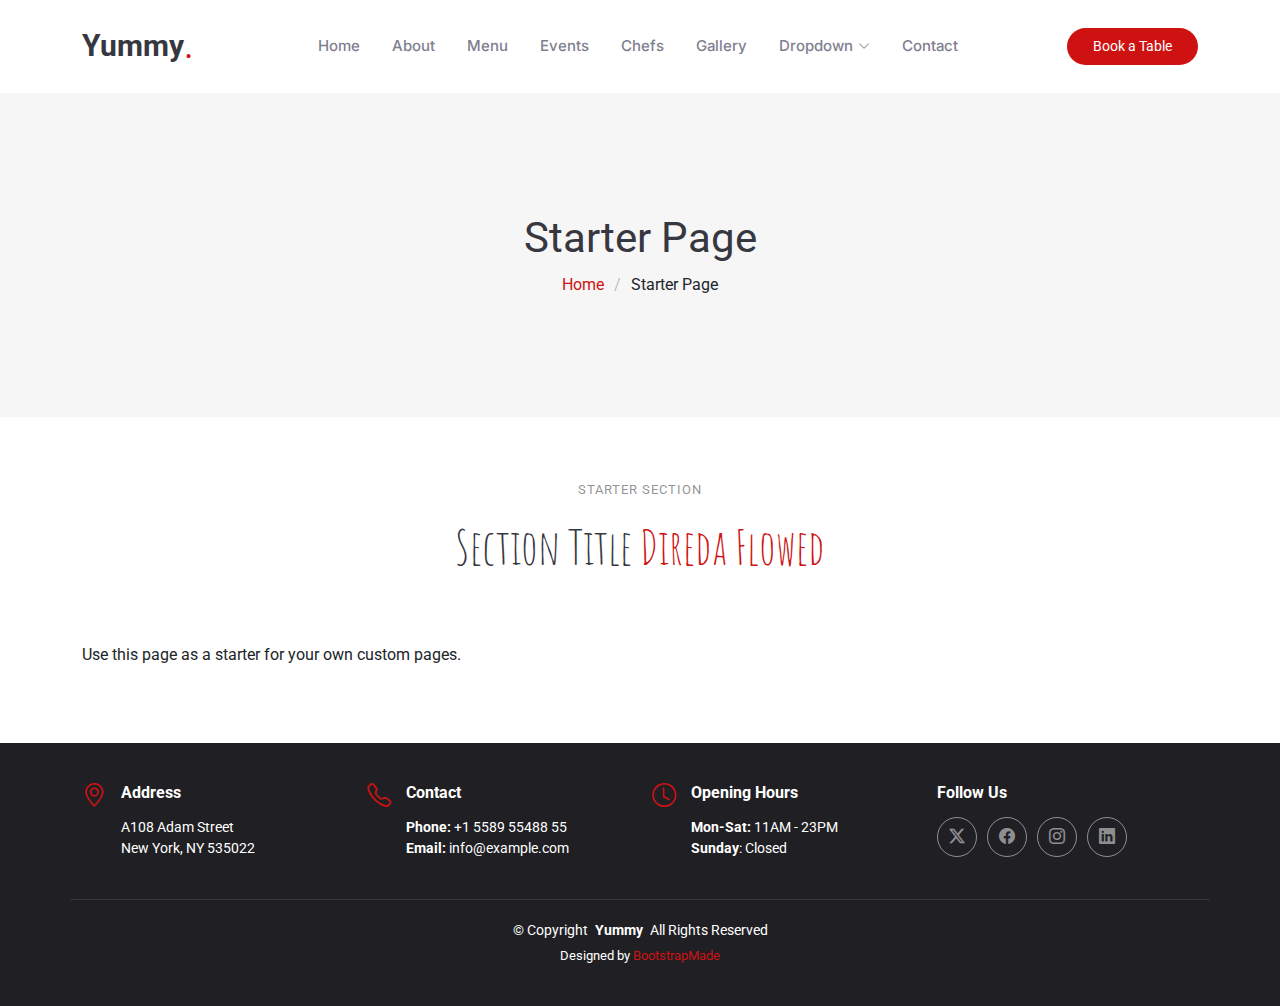
<file: assets/Myworks/Yummy/starter-page.html>
<!DOCTYPE html>
<html lang="en">

<head>
  <meta charset="utf-8">
  <meta content="width=device-width, initial-scale=1.0" name="viewport">
  <title>Starter Page - Yummy Bootstrap Template</title>
  <meta name="description" content="">
  <meta name="keywords" content="">

  <!-- Favicons -->
  <link href="assets/img/favicon.png" rel="icon">
  <link href="assets/img/apple-touch-icon.png" rel="apple-touch-icon">

  <!-- Fonts -->
  <link href="https://fonts.googleapis.com" rel="preconnect">
  <link href="https://fonts.gstatic.com" rel="preconnect" crossorigin>
  <link href="https://fonts.googleapis.com/css2?family=Roboto:ital,wght@0,100;0,300;0,400;0,500;0,700;0,900;1,100;1,300;1,400;1,500;1,700;1,900&family=Inter:wght@100;200;300;400;500;600;700;800;900&family=Amatic+SC:wght@400;700&display=swap" rel="stylesheet">

  <!-- Vendor CSS Files -->
  <link href="assets/vendor/bootstrap/css/bootstrap.min.css" rel="stylesheet">
  <link href="assets/vendor/bootstrap-icons/bootstrap-icons.css" rel="stylesheet">
  <link href="assets/vendor/aos/aos.css" rel="stylesheet">
  <link href="assets/vendor/glightbox/css/glightbox.min.css" rel="stylesheet">
  <link href="assets/vendor/swiper/swiper-bundle.min.css" rel="stylesheet">

  <!-- Main CSS File -->
  <link href="assets/css/main.css" rel="stylesheet">

  <!-- =======================================================
  * Template Name: Yummy
  * Template URL: https://bootstrapmade.com/yummy-bootstrap-restaurant-website-template/
  * Updated: Aug 07 2024 with Bootstrap v5.3.3
  * Author: BootstrapMade.com
  * License: https://bootstrapmade.com/license/
  ======================================================== -->
</head>

<body class="starter-page-page">

  <header id="header" class="header d-flex align-items-center sticky-top">
    <div class="container position-relative d-flex align-items-center justify-content-between">

      <a href="index.html" class="logo d-flex align-items-center me-auto me-xl-0">
        <!-- Uncomment the line below if you also wish to use an image logo -->
        <!-- <img src="assets/img/logo.png" alt=""> -->
        <h1 class="sitename">Yummy</h1>
        <span>.</span>
      </a>

      <nav id="navmenu" class="navmenu">
        <ul>
          <li><a href="#hero">Home<br></a></li>
          <li><a href="#about">About</a></li>
          <li><a href="#menu">Menu</a></li>
          <li><a href="#events">Events</a></li>
          <li><a href="#chefs">Chefs</a></li>
          <li><a href="#gallery">Gallery</a></li>
          <li class="dropdown"><a href="#"><span>Dropdown</span> <i class="bi bi-chevron-down toggle-dropdown"></i></a>
            <ul>
              <li><a href="#">Dropdown 1</a></li>
              <li class="dropdown"><a href="#"><span>Deep Dropdown</span> <i class="bi bi-chevron-down toggle-dropdown"></i></a>
                <ul>
                  <li><a href="#">Deep Dropdown 1</a></li>
                  <li><a href="#">Deep Dropdown 2</a></li>
                  <li><a href="#">Deep Dropdown 3</a></li>
                  <li><a href="#">Deep Dropdown 4</a></li>
                  <li><a href="#">Deep Dropdown 5</a></li>
                </ul>
              </li>
              <li><a href="#">Dropdown 2</a></li>
              <li><a href="#">Dropdown 3</a></li>
              <li><a href="#">Dropdown 4</a></li>
            </ul>
          </li>
          <li><a href="#contact">Contact</a></li>
        </ul>
        <i class="mobile-nav-toggle d-xl-none bi bi-list"></i>
      </nav>

      <a class="btn-getstarted" href="index.html#book-a-table">Book a Table</a>

    </div>
  </header>

  <main class="main">

    <!-- Page Title -->
    <div class="page-title" data-aos="fade">
      <div class="container">
        <h1>Starter Page</h1>
        <nav class="breadcrumbs">
          <ol>
            <li><a href="index.html">Home</a></li>
            <li class="current">Starter Page</li>
          </ol>
        </nav>
      </div>
    </div><!-- End Page Title -->

    <!-- Starter Section Section -->
    <section id="starter-section" class="starter-section section">

      <!-- Section Title -->
      <div class="container section-title" data-aos="fade-up">
        <h2>Starter Section</h2>
        <p><span>Section Title</span> <span class="description-title">Direda Flowed</span></p>
      </div><!-- End Section Title -->

      <div class="container" data-aos="fade-up">
        <p>Use this page as a starter for your own custom pages.</p>
      </div>

    </section><!-- /Starter Section Section -->

  </main>

  <footer id="footer" class="footer dark-background">

    <div class="container">
      <div class="row gy-3">
        <div class="col-lg-3 col-md-6 d-flex">
          <i class="bi bi-geo-alt icon"></i>
          <div class="address">
            <h4>Address</h4>
            <p>A108 Adam Street</p>
            <p>New York, NY 535022</p>
            <p></p>
          </div>

        </div>

        <div class="col-lg-3 col-md-6 d-flex">
          <i class="bi bi-telephone icon"></i>
          <div>
            <h4>Contact</h4>
            <p>
              <strong>Phone:</strong> <span>+1 5589 55488 55</span><br>
              <strong>Email:</strong> <span>info@example.com</span><br>
            </p>
          </div>
        </div>

        <div class="col-lg-3 col-md-6 d-flex">
          <i class="bi bi-clock icon"></i>
          <div>
            <h4>Opening Hours</h4>
            <p>
              <strong>Mon-Sat:</strong> <span>11AM - 23PM</span><br>
              <strong>Sunday</strong>: <span>Closed</span>
            </p>
          </div>
        </div>

        <div class="col-lg-3 col-md-6">
          <h4>Follow Us</h4>
          <div class="social-links d-flex">
            <a href="#" class="twitter"><i class="bi bi-twitter-x"></i></a>
            <a href="#" class="facebook"><i class="bi bi-facebook"></i></a>
            <a href="#" class="instagram"><i class="bi bi-instagram"></i></a>
            <a href="#" class="linkedin"><i class="bi bi-linkedin"></i></a>
          </div>
        </div>

      </div>
    </div>

    <div class="container copyright text-center mt-4">
      <p>© <span>Copyright</span> <strong class="px-1 sitename">Yummy</strong> <span>All Rights Reserved</span></p>
      <div class="credits">
        <!-- All the links in the footer should remain intact. -->
        <!-- You can delete the links only if you've purchased the pro version. -->
        <!-- Licensing information: https://bootstrapmade.com/license/ -->
        <!-- Purchase the pro version with working PHP/AJAX contact form: [buy-url] -->
        Designed by <a href="https://bootstrapmade.com/">BootstrapMade</a>
      </div>
    </div>

  </footer>

  <!-- Scroll Top -->
  <a href="#" id="scroll-top" class="scroll-top d-flex align-items-center justify-content-center"><i class="bi bi-arrow-up-short"></i></a>

  <!-- Preloader -->
  <div id="preloader"></div>

  <!-- Vendor JS Files -->
  <script src="assets/vendor/bootstrap/js/bootstrap.bundle.min.js"></script>
  <script src="assets/vendor/php-email-form/validate.js"></script>
  <script src="assets/vendor/aos/aos.js"></script>
  <script src="assets/vendor/glightbox/js/glightbox.min.js"></script>
  <script src="assets/vendor/purecounter/purecounter_vanilla.js"></script>
  <script src="assets/vendor/swiper/swiper-bundle.min.js"></script>

  <!-- Main JS File -->
  <script src="assets/js/main.js"></script>

</body>

</html>
</file>
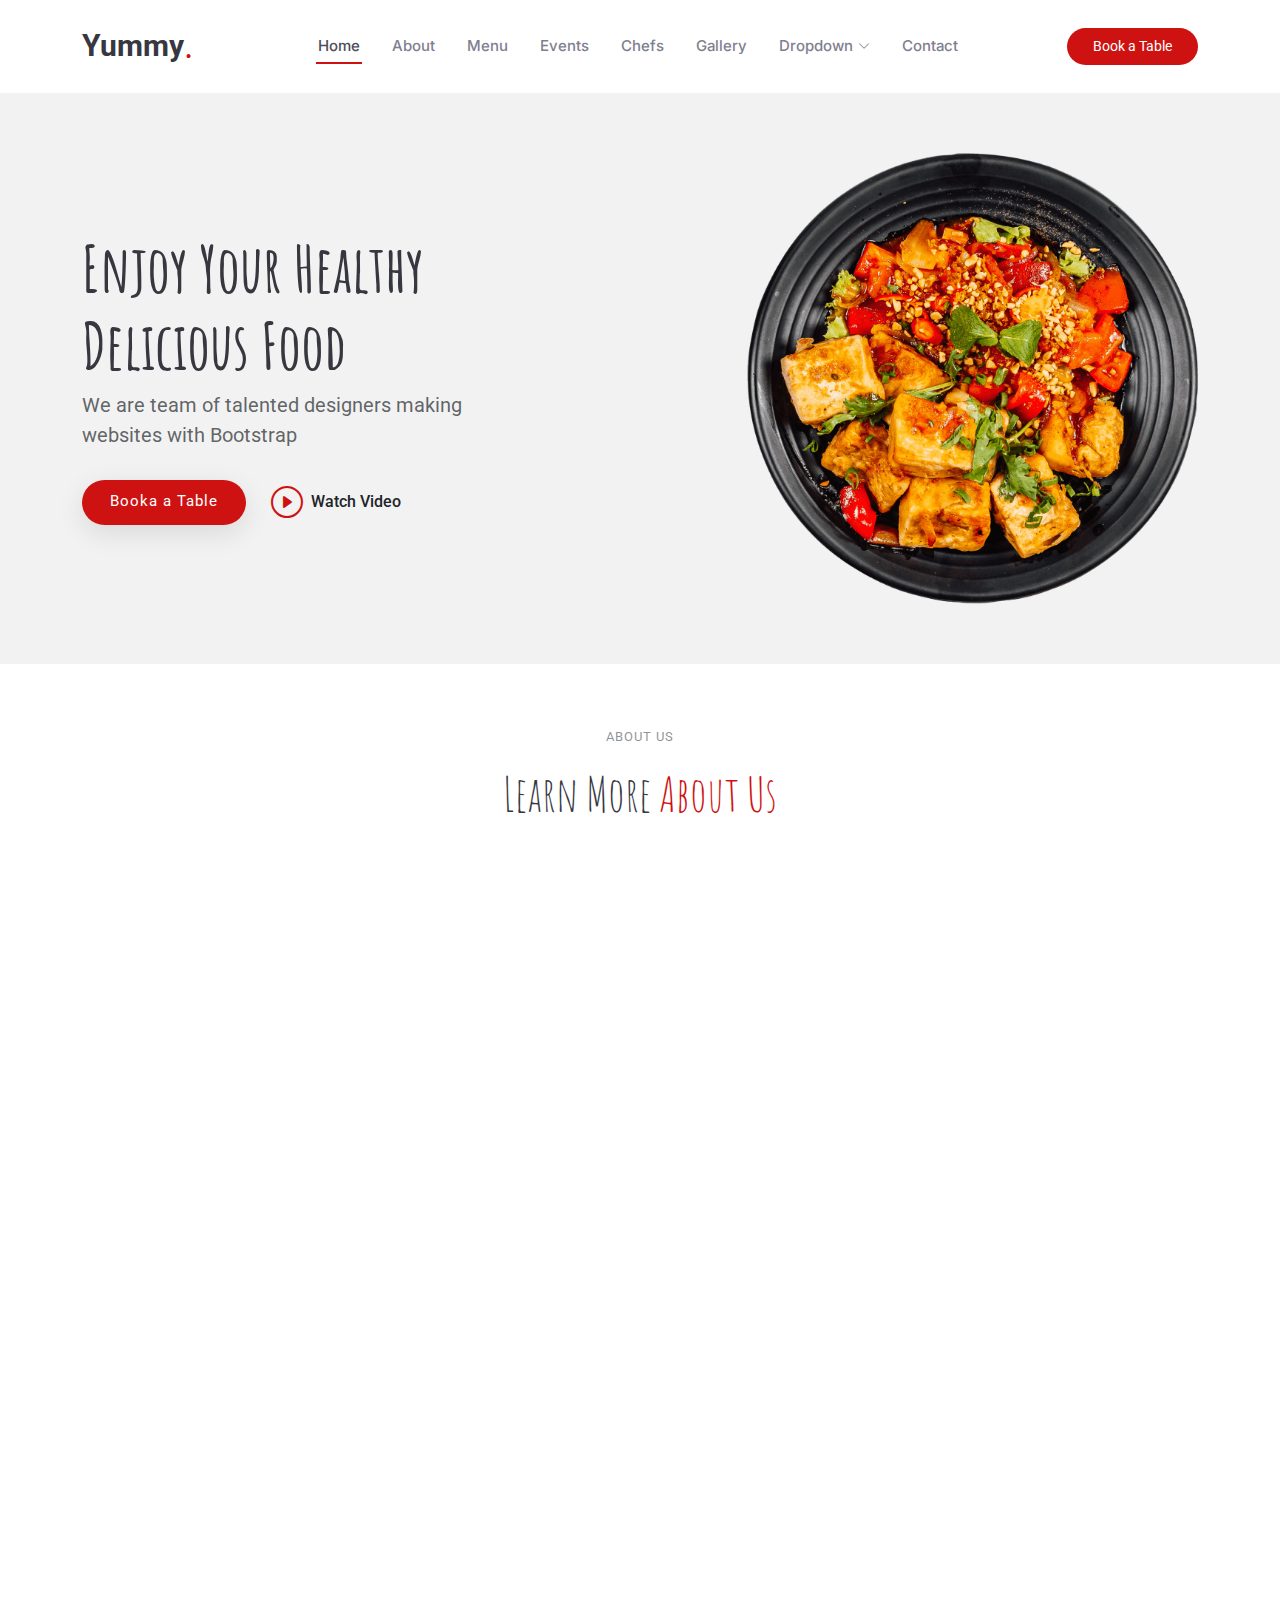
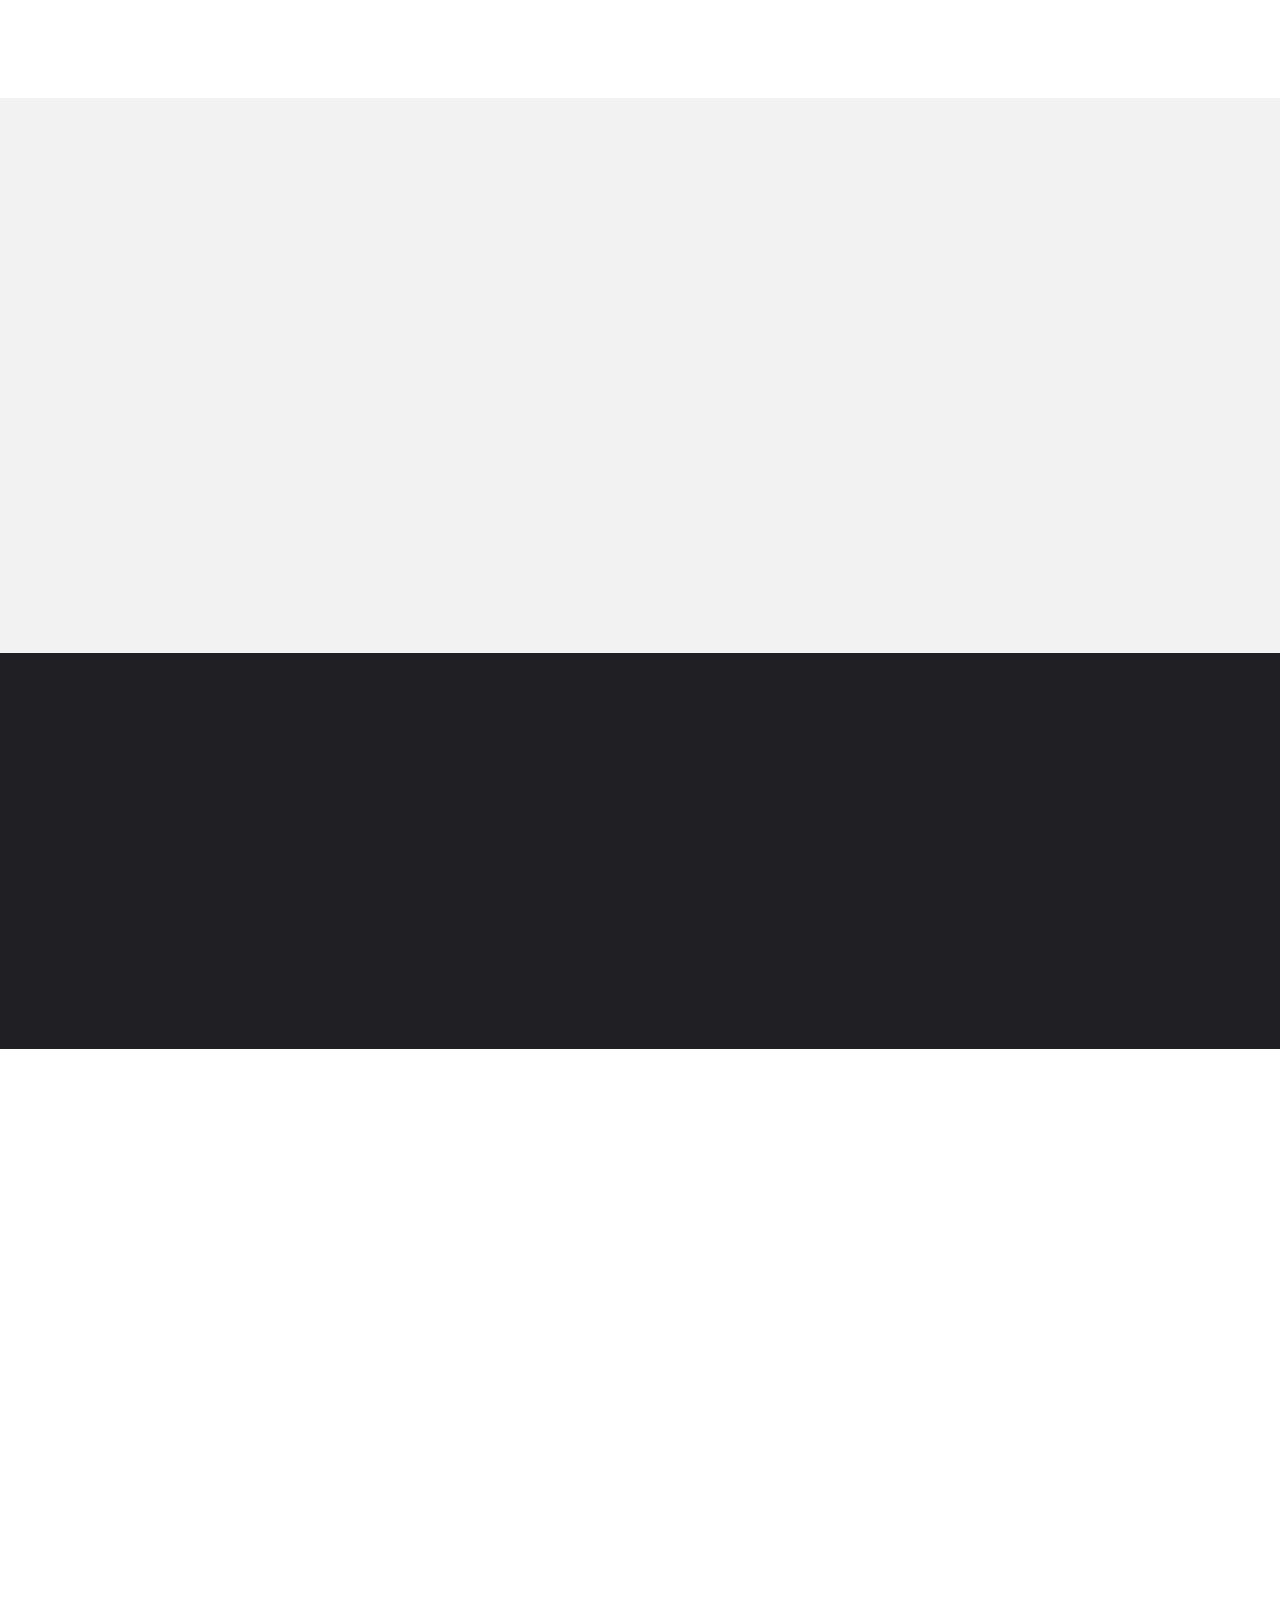
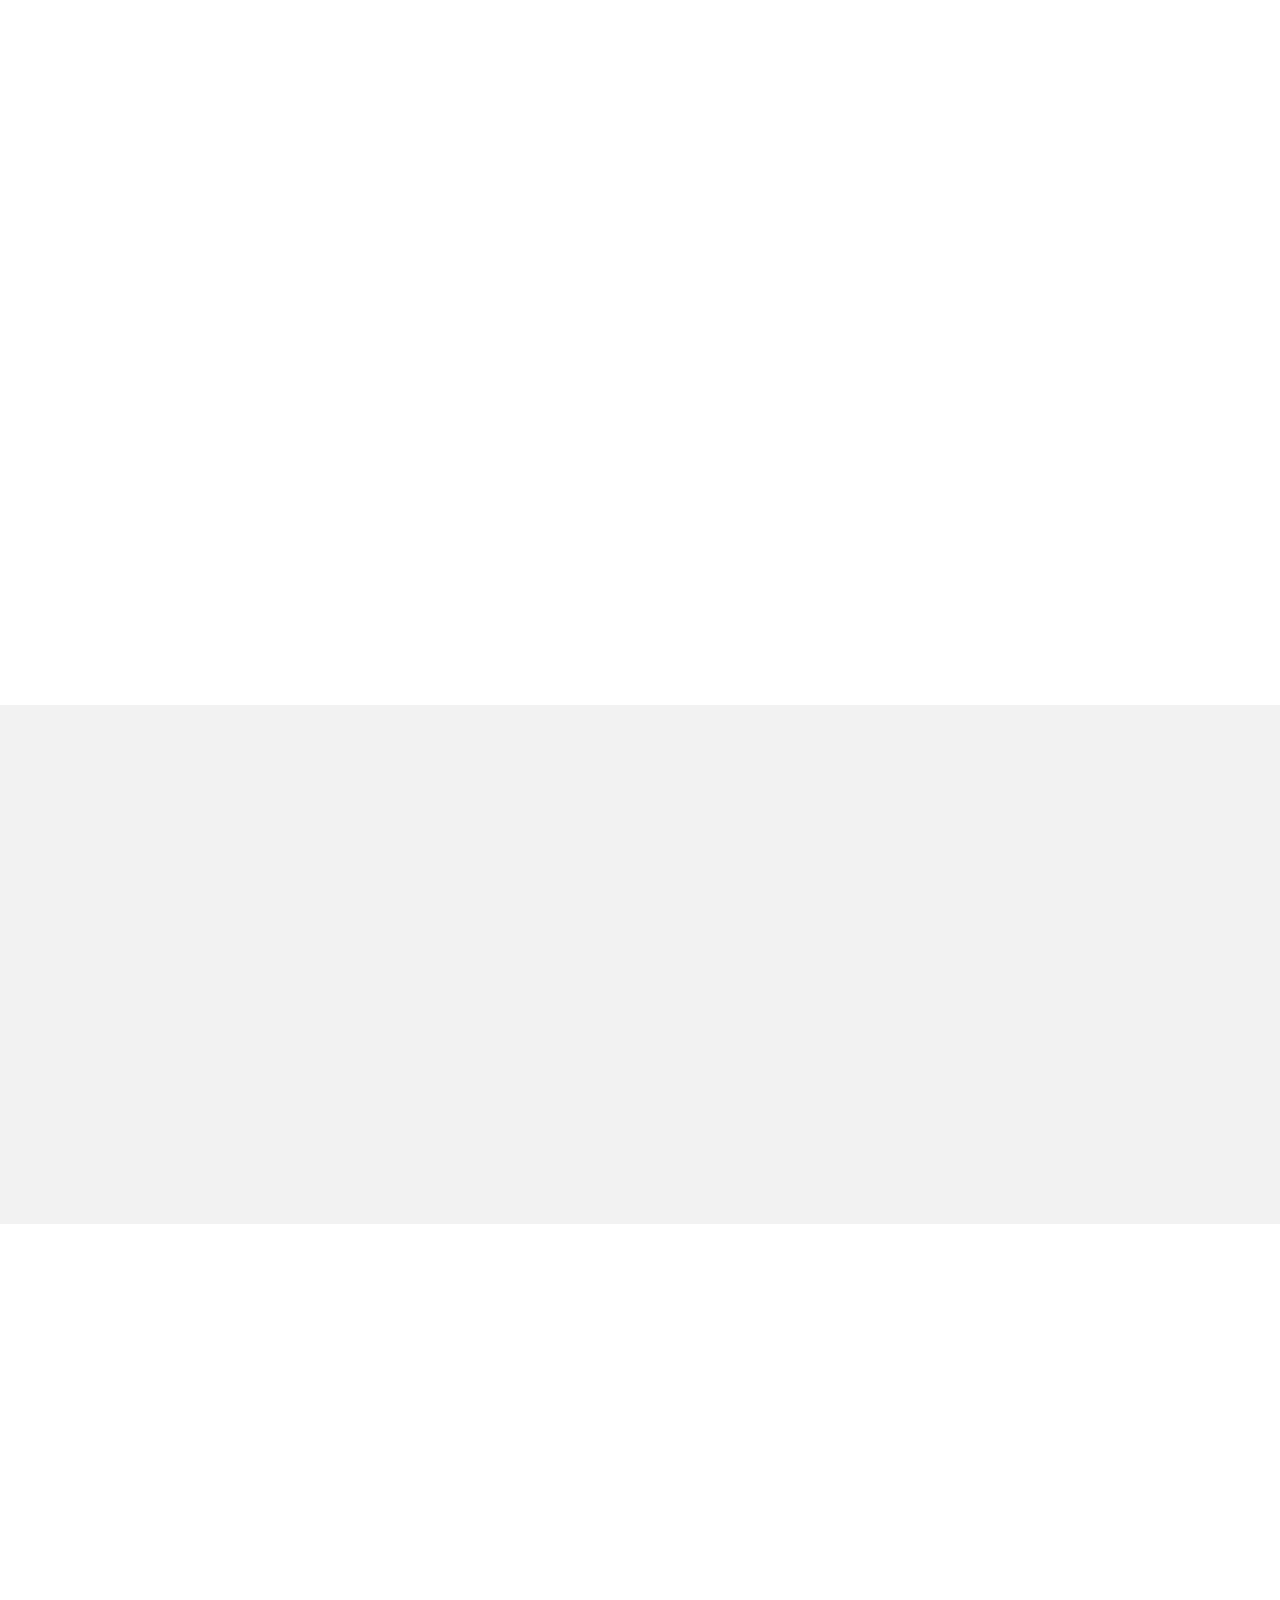
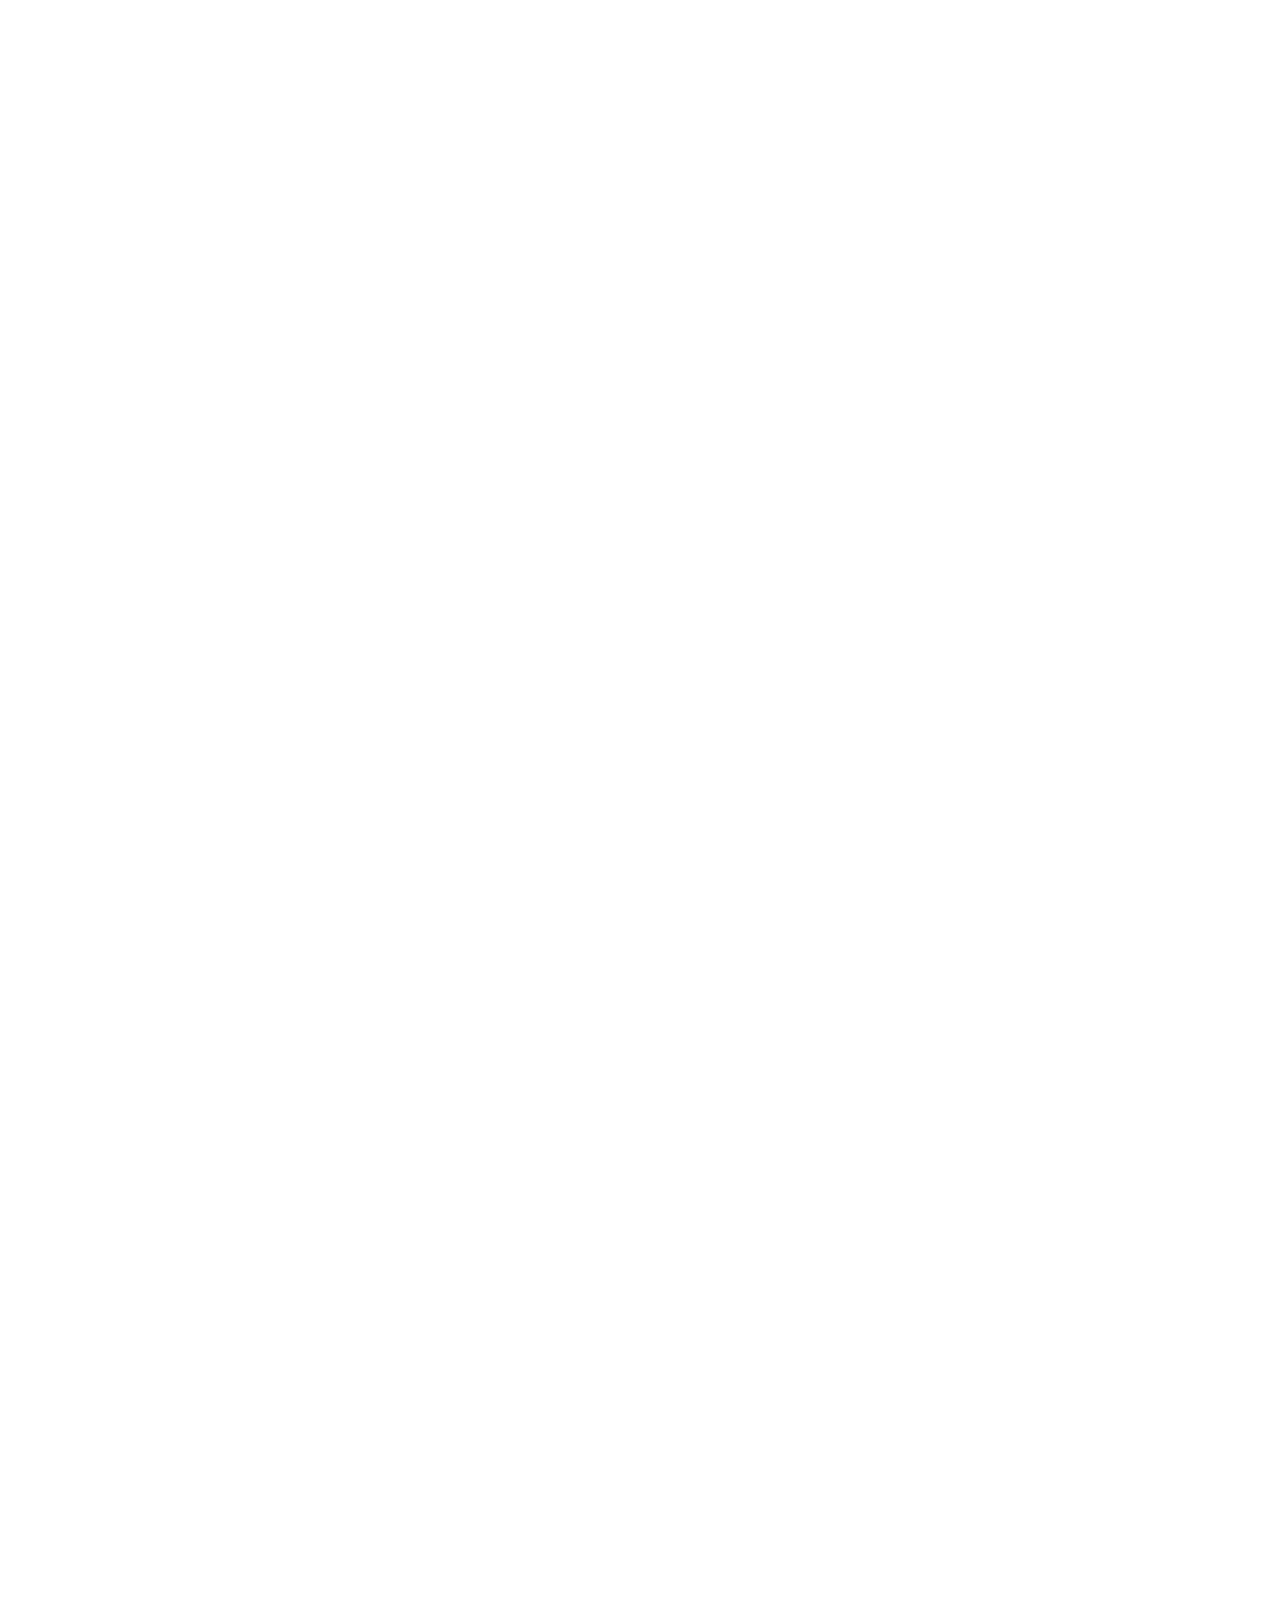
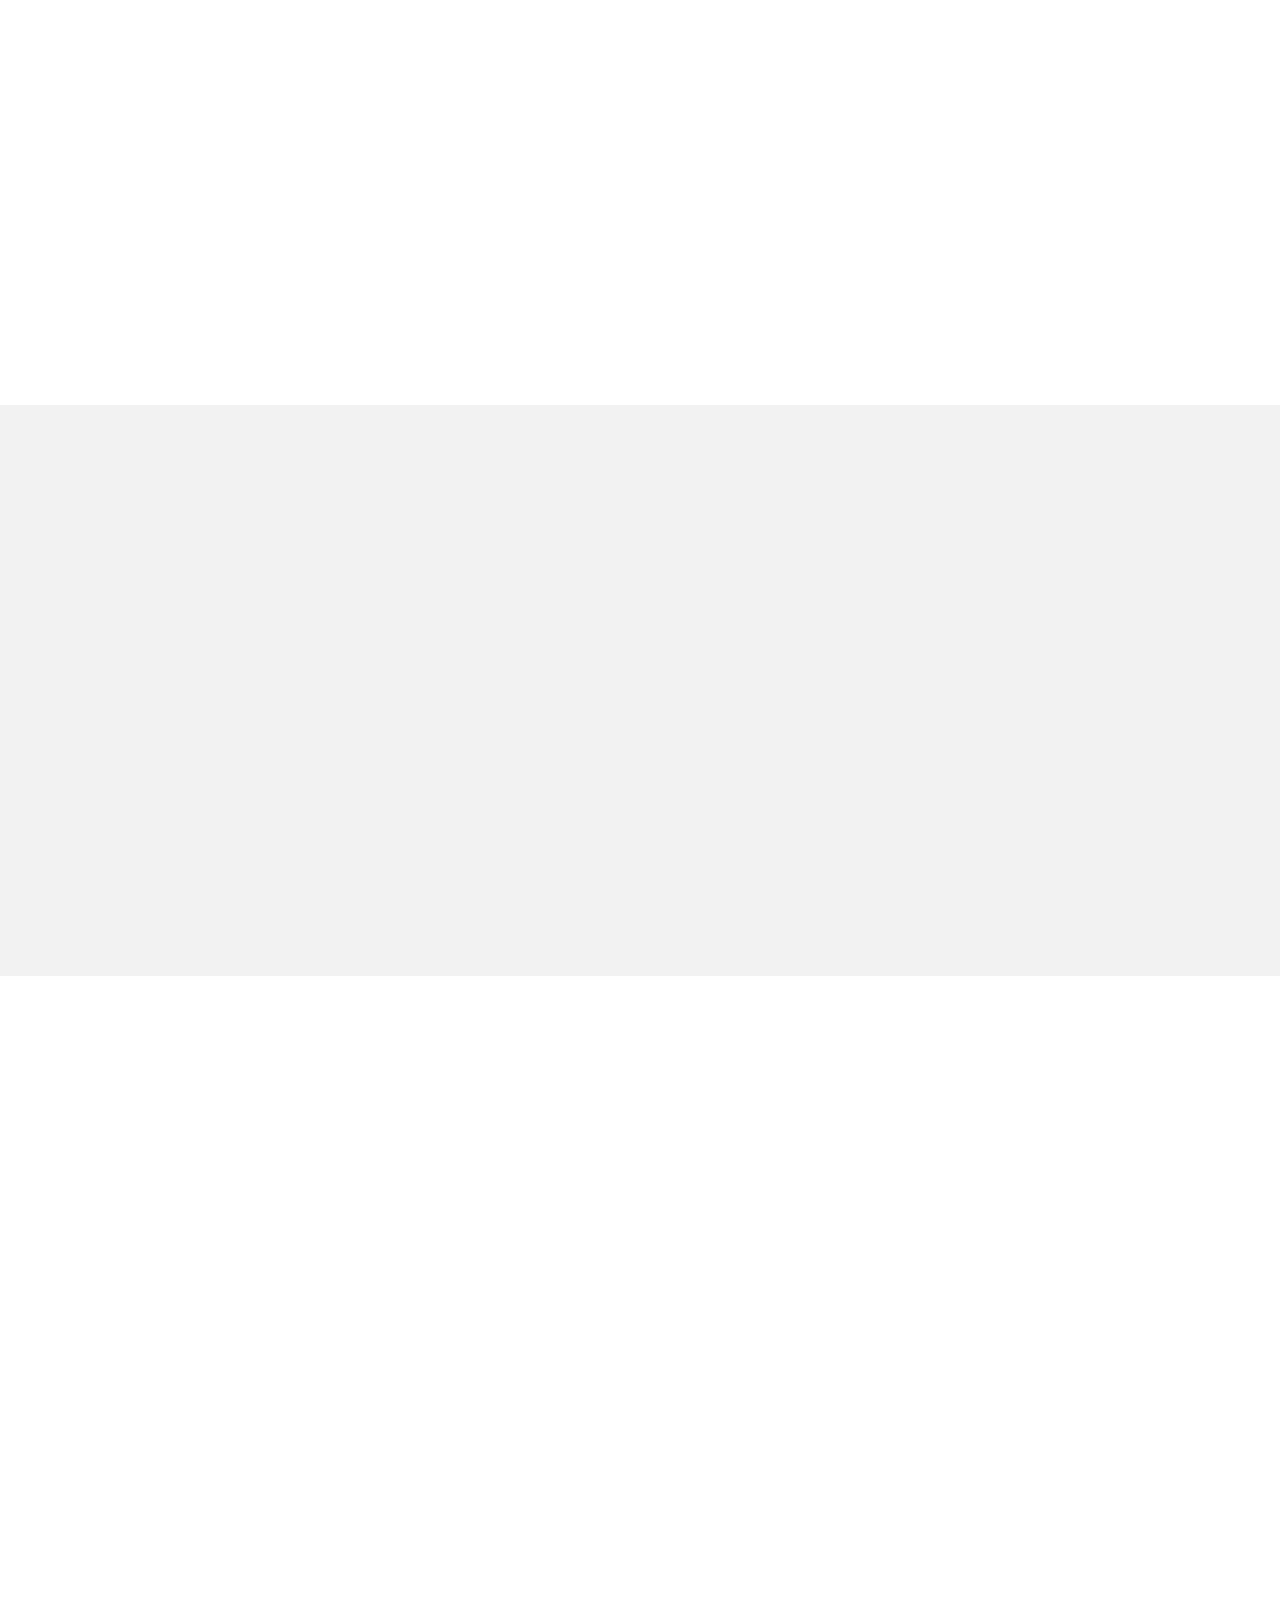
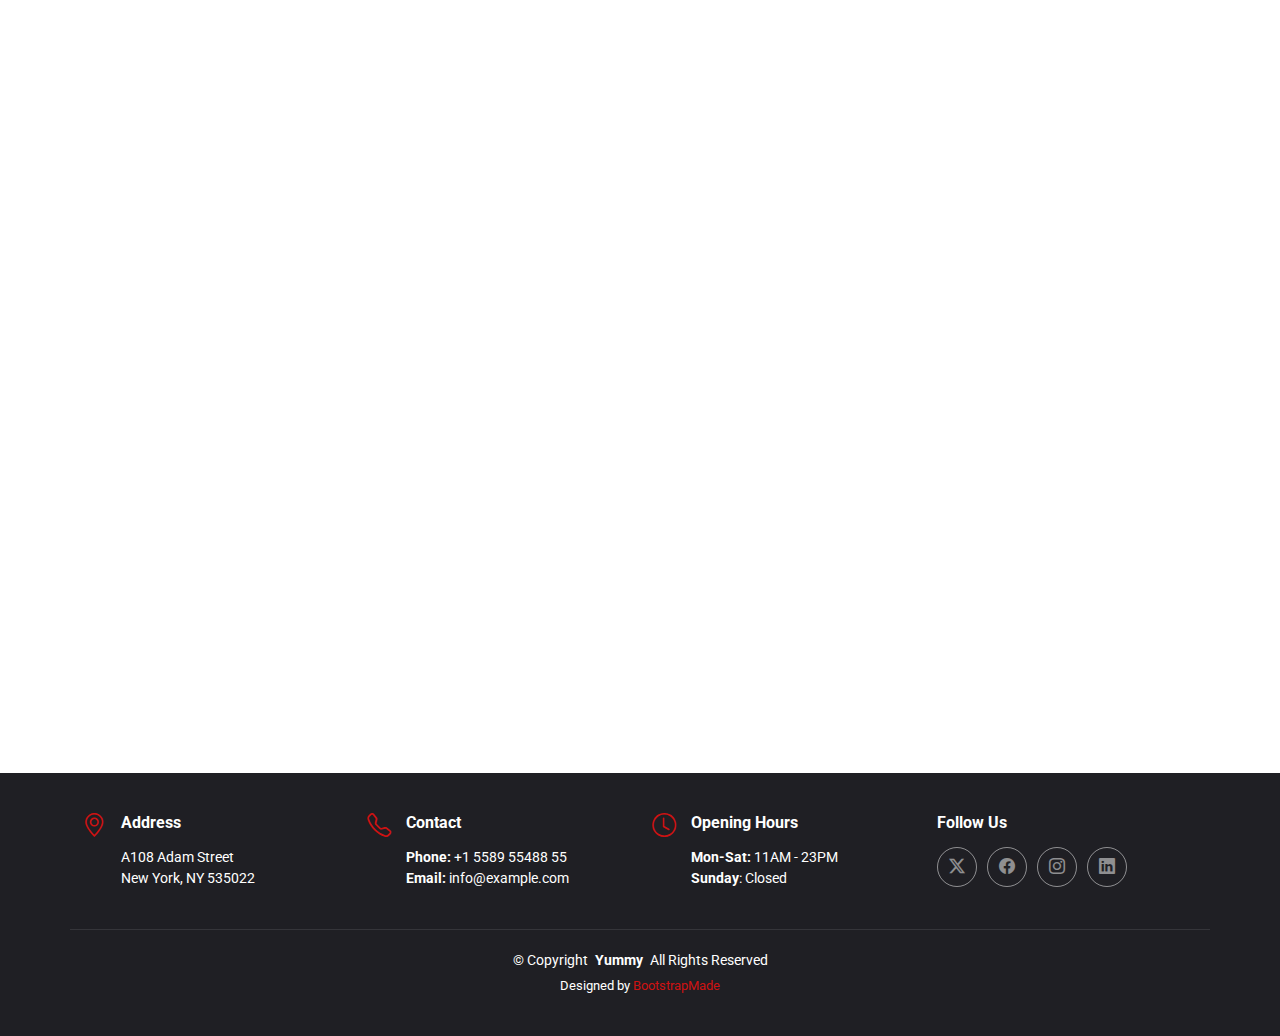
<file: assets/Myworks/Yummy/yummy.html>
<!DOCTYPE html>
<html lang="en">

<head>
  <meta charset="utf-8">
  <meta content="width=device-width, initial-scale=1.0" name="viewport">
  <title>Index - Yummy Bootstrap Template</title>
  <meta name="description" content="">
  <meta name="keywords" content="">

  <!-- Favicons -->
  <link href="assets/img/favicon.png" rel="icon">
  <link href="assets/img/apple-touch-icon.png" rel="apple-touch-icon">

  <!-- Fonts -->
  <link href="https://fonts.googleapis.com" rel="preconnect">
  <link href="https://fonts.gstatic.com" rel="preconnect" crossorigin>
  <link href="https://fonts.googleapis.com/css2?family=Roboto:ital,wght@0,100;0,300;0,400;0,500;0,700;0,900;1,100;1,300;1,400;1,500;1,700;1,900&family=Inter:wght@100;200;300;400;500;600;700;800;900&family=Amatic+SC:wght@400;700&display=swap" rel="stylesheet">

  <!-- Vendor CSS Files -->
  <link href="assets/vendor/bootstrap/css/bootstrap.min.css" rel="stylesheet">
  <link href="assets/vendor/bootstrap-icons/bootstrap-icons.css" rel="stylesheet">
  <link href="assets/vendor/aos/aos.css" rel="stylesheet">
  <link href="assets/vendor/glightbox/css/glightbox.min.css" rel="stylesheet">
  <link href="assets/vendor/swiper/swiper-bundle.min.css" rel="stylesheet">

  <!-- Main CSS File -->
  <link href="assets/css/main.css" rel="stylesheet">

  <!-- =======================================================
  * Template Name: Yummy
  * Template URL: https://bootstrapmade.com/yummy-bootstrap-restaurant-website-template/
  * Updated: Aug 07 2024 with Bootstrap v5.3.3
  * Author: BootstrapMade.com
  * License: https://bootstrapmade.com/license/
  ======================================================== -->
</head>

<body class="index-page">

  <header id="header" class="header d-flex align-items-center sticky-top">
    <div class="container position-relative d-flex align-items-center justify-content-between">

      <a href="index.html" class="logo d-flex align-items-center me-auto me-xl-0">
        <!-- Uncomment the line below if you also wish to use an image logo -->
        <!-- <img src="assets/img/logo.png" alt=""> -->
        <h1 class="sitename">Yummy</h1>
        <span>.</span>
      </a>

      <nav id="navmenu" class="navmenu">
        <ul>
          <li><a href="#hero" class="active">Home<br></a></li>
          <li><a href="#about">About</a></li>
          <li><a href="#menu">Menu</a></li>
          <li><a href="#events">Events</a></li>
          <li><a href="#chefs">Chefs</a></li>
          <li><a href="#gallery">Gallery</a></li>
          <li class="dropdown"><a href="#"><span>Dropdown</span> <i class="bi bi-chevron-down toggle-dropdown"></i></a>
            <ul>
              <li><a href="#">Dropdown 1</a></li>
              <li class="dropdown"><a href="#"><span>Deep Dropdown</span> <i class="bi bi-chevron-down toggle-dropdown"></i></a>
                <ul>
                  <li><a href="#">Deep Dropdown 1</a></li>
                  <li><a href="#">Deep Dropdown 2</a></li>
                  <li><a href="#">Deep Dropdown 3</a></li>
                  <li><a href="#">Deep Dropdown 4</a></li>
                  <li><a href="#">Deep Dropdown 5</a></li>
                </ul>
              </li>
              <li><a href="#">Dropdown 2</a></li>
              <li><a href="#">Dropdown 3</a></li>
              <li><a href="#">Dropdown 4</a></li>
            </ul>
          </li>
          <li><a href="#contact">Contact</a></li>
        </ul>
        <i class="mobile-nav-toggle d-xl-none bi bi-list"></i>
      </nav>

      <a class="btn-getstarted" href="index.html#book-a-table">Book a Table</a>

    </div>
  </header>

  <main class="main">

    <!-- Hero Section -->
    <section id="hero" class="hero section light-background">

      <div class="container">
        <div class="row gy-4 justify-content-center justify-content-lg-between">
          <div class="col-lg-5 order-2 order-lg-1 d-flex flex-column justify-content-center">
            <h1 data-aos="fade-up">Enjoy Your Healthy<br>Delicious Food</h1>
            <p data-aos="fade-up" data-aos-delay="100">We are team of talented designers making websites with Bootstrap</p>
            <div class="d-flex" data-aos="fade-up" data-aos-delay="200">
              <a href="#book-a-table" class="btn-get-started">Booka a Table</a>
              <a href="https://www.youtube.com/watch?v=Y7f98aduVJ8" class="glightbox btn-watch-video d-flex align-items-center"><i class="bi bi-play-circle"></i><span>Watch Video</span></a>
            </div>
          </div>
          <div class="col-lg-5 order-1 order-lg-2 hero-img" data-aos="zoom-out">
            <img src="assets/img/hero-img.png" class="img-fluid animated" alt="">
          </div>
        </div>
      </div>

    </section><!-- /Hero Section -->

    <!-- About Section -->
    <section id="about" class="about section">

      <!-- Section Title -->
      <div class="container section-title" data-aos="fade-up">
        <h2>About Us<br></h2>
        <p><span>Learn More</span> <span class="description-title">About Us</span></p>
      </div><!-- End Section Title -->

      <div class="container">

        <div class="row gy-4">
          <div class="col-lg-7" data-aos="fade-up" data-aos-delay="100">
            <img src="assets/img/about.jpg" class="img-fluid mb-4" alt="">
            <div class="book-a-table">
              <h3>Book a Table</h3>
              <p>+1 5589 55488 55</p>
            </div>
          </div>
          <div class="col-lg-5" data-aos="fade-up" data-aos-delay="250">
            <div class="content ps-0 ps-lg-5">
              <p class="fst-italic">
                Lorem ipsum dolor sit amet, consectetur adipiscing elit, sed do eiusmod tempor incididunt ut labore et dolore
                magna aliqua.
              </p>
              <ul>
                <li><i class="bi bi-check-circle-fill"></i> <span>Ullamco laboris nisi ut aliquip ex ea commodo consequat.</span></li>
                <li><i class="bi bi-check-circle-fill"></i> <span>Duis aute irure dolor in reprehenderit in voluptate velit.</span></li>
                <li><i class="bi bi-check-circle-fill"></i> <span>Ullamco laboris nisi ut aliquip ex ea commodo consequat. Duis aute irure dolor in reprehenderit in voluptate trideta storacalaperda mastiro dolore eu fugiat nulla pariatur.</span></li>
              </ul>
              <p>
                Ullamco laboris nisi ut aliquip ex ea commodo consequat. Duis aute irure dolor in reprehenderit in voluptate
                velit esse cillum dolore eu fugiat nulla pariatur. Excepteur sint occaecat cupidatat non proident
              </p>

              <div class="position-relative mt-4">
                <img src="assets/img/about-2.jpg" class="img-fluid" alt="">
                <a href="https://www.youtube.com/watch?v=Y7f98aduVJ8" class="glightbox pulsating-play-btn"></a>
              </div>
            </div>
          </div>
        </div>

      </div>

    </section><!-- /About Section -->

    <!-- Why Us Section -->
    <section id="why-us" class="why-us section light-background">

      <div class="container">

        <div class="row gy-4">

          <div class="col-lg-4" data-aos="fade-up" data-aos-delay="100">
            <div class="why-box">
              <h3>Why Choose Yummy</h3>
              <p>
                Lorem ipsum dolor sit amet, consectetur adipiscing elit, sed do eiusmod tempor incididunt ut labore et dolore magna aliqua. Duis aute irure dolor in reprehenderit
                Asperiores dolores sed et. Tenetur quia eos. Autem tempore quibusdam vel necessitatibus optio ad corporis.
              </p>
              <div class="text-center">
                <a href="#" class="more-btn"><span>Learn More</span> <i class="bi bi-chevron-right"></i></a>
              </div>
            </div>
          </div><!-- End Why Box -->

          <div class="col-lg-8 d-flex align-items-stretch">
            <div class="row gy-4" data-aos="fade-up" data-aos-delay="200">

              <div class="col-xl-4">
                <div class="icon-box d-flex flex-column justify-content-center align-items-center">
                  <i class="bi bi-clipboard-data"></i>
                  <h4>Corporis voluptates officia eiusmod</h4>
                  <p>Consequuntur sunt aut quasi enim aliquam quae harum pariatur laboris nisi ut aliquip</p>
                </div>
              </div><!-- End Icon Box -->

              <div class="col-xl-4" data-aos="fade-up" data-aos-delay="300">
                <div class="icon-box d-flex flex-column justify-content-center align-items-center">
                  <i class="bi bi-gem"></i>
                  <h4>Ullamco laboris ladore lore pan</h4>
                  <p>Excepteur sint occaecat cupidatat non proident, sunt in culpa qui officia deserunt</p>
                </div>
              </div><!-- End Icon Box -->

              <div class="col-xl-4" data-aos="fade-up" data-aos-delay="400">
                <div class="icon-box d-flex flex-column justify-content-center align-items-center">
                  <i class="bi bi-inboxes"></i>
                  <h4>Labore consequatur incidid dolore</h4>
                  <p>Aut suscipit aut cum nemo deleniti aut omnis. Doloribus ut maiores omnis facere</p>
                </div>
              </div><!-- End Icon Box -->

            </div>
          </div>

        </div>

      </div>

    </section><!-- /Why Us Section -->

    <!-- Stats Section -->
    <section id="stats" class="stats section dark-background">

      <img src="assets/img/stats-bg.jpg" alt="" data-aos="fade-in">

      <div class="container position-relative" data-aos="fade-up" data-aos-delay="100">

        <div class="row gy-4">

          <div class="col-lg-3 col-md-6">
            <div class="stats-item text-center w-100 h-100">
              <span data-purecounter-start="0" data-purecounter-end="232" data-purecounter-duration="1" class="purecounter"></span>
              <p>Clients</p>
            </div>
          </div><!-- End Stats Item -->

          <div class="col-lg-3 col-md-6">
            <div class="stats-item text-center w-100 h-100">
              <span data-purecounter-start="0" data-purecounter-end="521" data-purecounter-duration="1" class="purecounter"></span>
              <p>Projects</p>
            </div>
          </div><!-- End Stats Item -->

          <div class="col-lg-3 col-md-6">
            <div class="stats-item text-center w-100 h-100">
              <span data-purecounter-start="0" data-purecounter-end="1453" data-purecounter-duration="1" class="purecounter"></span>
              <p>Hours Of Support</p>
            </div>
          </div><!-- End Stats Item -->

          <div class="col-lg-3 col-md-6">
            <div class="stats-item text-center w-100 h-100">
              <span data-purecounter-start="0" data-purecounter-end="32" data-purecounter-duration="1" class="purecounter"></span>
              <p>Workers</p>
            </div>
          </div><!-- End Stats Item -->

        </div>

      </div>

    </section><!-- /Stats Section -->

    <!-- Menu Section -->
    <section id="menu" class="menu section">

      <!-- Section Title -->
      <div class="container section-title" data-aos="fade-up">
        <h2>Our Menu</h2>
        <p><span>Check Our</span> <span class="description-title">Yummy Menu</span></p>
      </div><!-- End Section Title -->

      <div class="container">

        <ul class="nav nav-tabs d-flex justify-content-center" data-aos="fade-up" data-aos-delay="100">

          <li class="nav-item">
            <a class="nav-link active show" data-bs-toggle="tab" data-bs-target="#menu-starters">
              <h4>Starters</h4>
            </a>
          </li><!-- End tab nav item -->

          <li class="nav-item">
            <a class="nav-link" data-bs-toggle="tab" data-bs-target="#menu-breakfast">
              <h4>Breakfast</h4>
            </a><!-- End tab nav item -->

          </li>
          <li class="nav-item">
            <a class="nav-link" data-bs-toggle="tab" data-bs-target="#menu-lunch">
              <h4>Lunch</h4>
            </a>
          </li><!-- End tab nav item -->

          <li class="nav-item">
            <a class="nav-link" data-bs-toggle="tab" data-bs-target="#menu-dinner">
              <h4>Dinner</h4>
            </a>
          </li><!-- End tab nav item -->

        </ul>

        <div class="tab-content" data-aos="fade-up" data-aos-delay="200">

          <div class="tab-pane fade active show" id="menu-starters">

            <div class="tab-header text-center">
              <p>Menu</p>
              <h3>Starters</h3>
            </div>

            <div class="row gy-5">

              <div class="col-lg-4 menu-item">
                <a href="assets/img/menu/menu-item-1.png" class="glightbox"><img src="assets/img/menu/menu-item-1.png" class="menu-img img-fluid" alt=""></a>
                <h4>Magnam Tiste</h4>
                <p class="ingredients">
                  Lorem, deren, trataro, filede, nerada
                </p>
                <p class="price">
                  $5.95
                </p>
              </div><!-- Menu Item -->

              <div class="col-lg-4 menu-item">
                <a href="assets/img/menu/menu-item-2.png" class="glightbox"><img src="assets/img/menu/menu-item-2.png" class="menu-img img-fluid" alt=""></a>
                <h4>Aut Luia</h4>
                <p class="ingredients">
                  Lorem, deren, trataro, filede, nerada
                </p>
                <p class="price">
                  $14.95
                </p>
              </div><!-- Menu Item -->

              <div class="col-lg-4 menu-item">
                <a href="assets/img/menu/menu-item-3.png" class="glightbox"><img src="assets/img/menu/menu-item-3.png" class="menu-img img-fluid" alt=""></a>
                <h4>Est Eligendi</h4>
                <p class="ingredients">
                  Lorem, deren, trataro, filede, nerada
                </p>
                <p class="price">
                  $8.95
                </p>
              </div><!-- Menu Item -->

              <div class="col-lg-4 menu-item">
                <a href="assets/img/menu/menu-item-4.png" class="glightbox"><img src="assets/img/menu/menu-item-4.png" class="menu-img img-fluid" alt=""></a>
                <h4>Eos Luibusdam</h4>
                <p class="ingredients">
                  Lorem, deren, trataro, filede, nerada
                </p>
                <p class="price">
                  $12.95
                </p>
              </div><!-- Menu Item -->

              <div class="col-lg-4 menu-item">
                <a href="assets/img/menu/menu-item-5.png" class="glightbox"><img src="assets/img/menu/menu-item-5.png" class="menu-img img-fluid" alt=""></a>
                <h4>Eos Luibusdam</h4>
                <p class="ingredients">
                  Lorem, deren, trataro, filede, nerada
                </p>
                <p class="price">
                  $12.95
                </p>
              </div><!-- Menu Item -->

              <div class="col-lg-4 menu-item">
                <a href="assets/img/menu/menu-item-6.png" class="glightbox"><img src="assets/img/menu/menu-item-6.png" class="menu-img img-fluid" alt=""></a>
                <h4>Laboriosam Direva</h4>
                <p class="ingredients">
                  Lorem, deren, trataro, filede, nerada
                </p>
                <p class="price">
                  $9.95
                </p>
              </div><!-- Menu Item -->

            </div>
          </div><!-- End Starter Menu Content -->

          <div class="tab-pane fade" id="menu-breakfast">

            <div class="tab-header text-center">
              <p>Menu</p>
              <h3>Breakfast</h3>
            </div>

            <div class="row gy-5">

              <div class="col-lg-4 menu-item">
                <a href="assets/img/menu/menu-item-1.png" class="glightbox"><img src="assets/img/menu/menu-item-1.png" class="menu-img img-fluid" alt=""></a>
                <h4>Magnam Tiste</h4>
                <p class="ingredients">
                  Lorem, deren, trataro, filede, nerada
                </p>
                <p class="price">
                  $5.95
                </p>
              </div><!-- Menu Item -->

              <div class="col-lg-4 menu-item">
                <a href="assets/img/menu/menu-item-2.png" class="glightbox"><img src="assets/img/menu/menu-item-2.png" class="menu-img img-fluid" alt=""></a>
                <h4>Aut Luia</h4>
                <p class="ingredients">
                  Lorem, deren, trataro, filede, nerada
                </p>
                <p class="price">
                  $14.95
                </p>
              </div><!-- Menu Item -->

              <div class="col-lg-4 menu-item">
                <a href="assets/img/menu/menu-item-3.png" class="glightbox"><img src="assets/img/menu/menu-item-3.png" class="menu-img img-fluid" alt=""></a>
                <h4>Est Eligendi</h4>
                <p class="ingredients">
                  Lorem, deren, trataro, filede, nerada
                </p>
                <p class="price">
                  $8.95
                </p>
              </div><!-- Menu Item -->

              <div class="col-lg-4 menu-item">
                <a href="assets/img/menu/menu-item-4.png" class="glightbox"><img src="assets/img/menu/menu-item-4.png" class="menu-img img-fluid" alt=""></a>
                <h4>Eos Luibusdam</h4>
                <p class="ingredients">
                  Lorem, deren, trataro, filede, nerada
                </p>
                <p class="price">
                  $12.95
                </p>
              </div><!-- Menu Item -->

              <div class="col-lg-4 menu-item">
                <a href="assets/img/menu/menu-item-5.png" class="glightbox"><img src="assets/img/menu/menu-item-5.png" class="menu-img img-fluid" alt=""></a>
                <h4>Eos Luibusdam</h4>
                <p class="ingredients">
                  Lorem, deren, trataro, filede, nerada
                </p>
                <p class="price">
                  $12.95
                </p>
              </div><!-- Menu Item -->

              <div class="col-lg-4 menu-item">
                <a href="assets/img/menu/menu-item-6.png" class="glightbox"><img src="assets/img/menu/menu-item-6.png" class="menu-img img-fluid" alt=""></a>
                <h4>Laboriosam Direva</h4>
                <p class="ingredients">
                  Lorem, deren, trataro, filede, nerada
                </p>
                <p class="price">
                  $9.95
                </p>
              </div><!-- Menu Item -->

            </div>
          </div><!-- End Breakfast Menu Content -->

          <div class="tab-pane fade" id="menu-lunch">

            <div class="tab-header text-center">
              <p>Menu</p>
              <h3>Lunch</h3>
            </div>

            <div class="row gy-5">

              <div class="col-lg-4 menu-item">
                <a href="assets/img/menu/menu-item-1.png" class="glightbox"><img src="assets/img/menu/menu-item-1.png" class="menu-img img-fluid" alt=""></a>
                <h4>Magnam Tiste</h4>
                <p class="ingredients">
                  Lorem, deren, trataro, filede, nerada
                </p>
                <p class="price">
                  $5.95
                </p>
              </div><!-- Menu Item -->

              <div class="col-lg-4 menu-item">
                <a href="assets/img/menu/menu-item-2.png" class="glightbox"><img src="assets/img/menu/menu-item-2.png" class="menu-img img-fluid" alt=""></a>
                <h4>Aut Luia</h4>
                <p class="ingredients">
                  Lorem, deren, trataro, filede, nerada
                </p>
                <p class="price">
                  $14.95
                </p>
              </div><!-- Menu Item -->

              <div class="col-lg-4 menu-item">
                <a href="assets/img/menu/menu-item-3.png" class="glightbox"><img src="assets/img/menu/menu-item-3.png" class="menu-img img-fluid" alt=""></a>
                <h4>Est Eligendi</h4>
                <p class="ingredients">
                  Lorem, deren, trataro, filede, nerada
                </p>
                <p class="price">
                  $8.95
                </p>
              </div><!-- Menu Item -->

              <div class="col-lg-4 menu-item">
                <a href="assets/img/menu/menu-item-4.png" class="glightbox"><img src="assets/img/menu/menu-item-4.png" class="menu-img img-fluid" alt=""></a>
                <h4>Eos Luibusdam</h4>
                <p class="ingredients">
                  Lorem, deren, trataro, filede, nerada
                </p>
                <p class="price">
                  $12.95
                </p>
              </div><!-- Menu Item -->

              <div class="col-lg-4 menu-item">
                <a href="assets/img/menu/menu-item-5.png" class="glightbox"><img src="assets/img/menu/menu-item-5.png" class="menu-img img-fluid" alt=""></a>
                <h4>Eos Luibusdam</h4>
                <p class="ingredients">
                  Lorem, deren, trataro, filede, nerada
                </p>
                <p class="price">
                  $12.95
                </p>
              </div><!-- Menu Item -->

              <div class="col-lg-4 menu-item">
                <a href="assets/img/menu/menu-item-6.png" class="glightbox"><img src="assets/img/menu/menu-item-6.png" class="menu-img img-fluid" alt=""></a>
                <h4>Laboriosam Direva</h4>
                <p class="ingredients">
                  Lorem, deren, trataro, filede, nerada
                </p>
                <p class="price">
                  $9.95
                </p>
              </div><!-- Menu Item -->

            </div>
          </div><!-- End Lunch Menu Content -->

          <div class="tab-pane fade" id="menu-dinner">

            <div class="tab-header text-center">
              <p>Menu</p>
              <h3>Dinner</h3>
            </div>

            <div class="row gy-5">

              <div class="col-lg-4 menu-item">
                <a href="assets/img/menu/menu-item-1.png" class="glightbox"><img src="assets/img/menu/menu-item-1.png" class="menu-img img-fluid" alt=""></a>
                <h4>Magnam Tiste</h4>
                <p class="ingredients">
                  Lorem, deren, trataro, filede, nerada
                </p>
                <p class="price">
                  $5.95
                </p>
              </div><!-- Menu Item -->

              <div class="col-lg-4 menu-item">
                <a href="assets/img/menu/menu-item-2.png" class="glightbox"><img src="assets/img/menu/menu-item-2.png" class="menu-img img-fluid" alt=""></a>
                <h4>Aut Luia</h4>
                <p class="ingredients">
                  Lorem, deren, trataro, filede, nerada
                </p>
                <p class="price">
                  $14.95
                </p>
              </div><!-- Menu Item -->

              <div class="col-lg-4 menu-item">
                <a href="assets/img/menu/menu-item-3.png" class="glightbox"><img src="assets/img/menu/menu-item-3.png" class="menu-img img-fluid" alt=""></a>
                <h4>Est Eligendi</h4>
                <p class="ingredients">
                  Lorem, deren, trataro, filede, nerada
                </p>
                <p class="price">
                  $8.95
                </p>
              </div><!-- Menu Item -->

              <div class="col-lg-4 menu-item">
                <a href="assets/img/menu/menu-item-4.png" class="glightbox"><img src="assets/img/menu/menu-item-4.png" class="menu-img img-fluid" alt=""></a>
                <h4>Eos Luibusdam</h4>
                <p class="ingredients">
                  Lorem, deren, trataro, filede, nerada
                </p>
                <p class="price">
                  $12.95
                </p>
              </div><!-- Menu Item -->

              <div class="col-lg-4 menu-item">
                <a href="assets/img/menu/menu-item-5.png" class="glightbox"><img src="assets/img/menu/menu-item-5.png" class="menu-img img-fluid" alt=""></a>
                <h4>Eos Luibusdam</h4>
                <p class="ingredients">
                  Lorem, deren, trataro, filede, nerada
                </p>
                <p class="price">
                  $12.95
                </p>
              </div><!-- Menu Item -->

              <div class="col-lg-4 menu-item">
                <a href="assets/img/menu/menu-item-6.png" class="glightbox"><img src="assets/img/menu/menu-item-6.png" class="menu-img img-fluid" alt=""></a>
                <h4>Laboriosam Direva</h4>
                <p class="ingredients">
                  Lorem, deren, trataro, filede, nerada
                </p>
                <p class="price">
                  $9.95
                </p>
              </div><!-- Menu Item -->

            </div>
          </div><!-- End Dinner Menu Content -->

        </div>

      </div>

    </section><!-- /Menu Section -->

    <!-- Testimonials Section -->
    <section id="testimonials" class="testimonials section light-background">

      <!-- Section Title -->
      <div class="container section-title" data-aos="fade-up">
        <h2>TESTIMONIALS</h2>
        <p>What Are They <span class="description-title">Saying About Us</span></p>
      </div><!-- End Section Title -->

      <div class="container" data-aos="fade-up" data-aos-delay="100">

        <div class="swiper init-swiper">
          <script type="application/json" class="swiper-config">
            {
              "loop": true,
              "speed": 600,
              "autoplay": {
                "delay": 5000
              },
              "slidesPerView": "auto",
              "pagination": {
                "el": ".swiper-pagination",
                "type": "bullets",
                "clickable": true
              }
            }
          </script>
          <div class="swiper-wrapper">

            <div class="swiper-slide">
              <div class="testimonial-item">
                <div class="row gy-4 justify-content-center">
                  <div class="col-lg-6">
                    <div class="testimonial-content">
                      <p>
                        <i class="bi bi-quote quote-icon-left"></i>
                        <span>Proin iaculis purus consequat sem cure digni ssim donec porttitora entum suscipit rhoncus. Accusantium quam, ultricies eget id, aliquam eget nibh et. Maecen aliquam, risus at semper.</span>
                        <i class="bi bi-quote quote-icon-right"></i>
                      </p>
                      <h3>Saul Goodman</h3>
                      <h4>Ceo &amp; Founder</h4>
                      <div class="stars">
                        <i class="bi bi-star-fill"></i><i class="bi bi-star-fill"></i><i class="bi bi-star-fill"></i><i class="bi bi-star-fill"></i><i class="bi bi-star-fill"></i>
                      </div>
                    </div>
                  </div>
                  <div class="col-lg-2 text-center">
                    <img src="assets/img/testimonials/testimonials-1.jpg" class="img-fluid testimonial-img" alt="">
                  </div>
                </div>
              </div>
            </div><!-- End testimonial item -->

            <div class="swiper-slide">
              <div class="testimonial-item">
                <div class="row gy-4 justify-content-center">
                  <div class="col-lg-6">
                    <div class="testimonial-content">
                      <p>
                        <i class="bi bi-quote quote-icon-left"></i>
                        <span>Export tempor illum tamen malis malis eram quae irure esse labore quem cillum quid cillum eram malis quorum velit fore eram velit sunt aliqua noster fugiat irure amet legam anim culpa.</span>
                        <i class="bi bi-quote quote-icon-right"></i>
                      </p>
                      <h3>Sara Wilsson</h3>
                      <h4>Designer</h4>
                      <div class="stars">
                        <i class="bi bi-star-fill"></i><i class="bi bi-star-fill"></i><i class="bi bi-star-fill"></i><i class="bi bi-star-fill"></i><i class="bi bi-star-fill"></i>
                      </div>
                    </div>
                  </div>
                  <div class="col-lg-2 text-center">
                    <img src="assets/img/testimonials/testimonials-2.jpg" class="img-fluid testimonial-img" alt="">
                  </div>
                </div>
              </div>
            </div><!-- End testimonial item -->

            <div class="swiper-slide">
              <div class="testimonial-item">
                <div class="row gy-4 justify-content-center">
                  <div class="col-lg-6">
                    <div class="testimonial-content">
                      <p>
                        <i class="bi bi-quote quote-icon-left"></i>
                        <span>Enim nisi quem export duis labore cillum quae magna enim sint quorum nulla quem veniam duis minim tempor labore quem eram duis noster aute amet eram fore quis sint minim.</span>
                        <i class="bi bi-quote quote-icon-right"></i>
                      </p>
                      <h3>Jena Karlis</h3>
                      <h4>Store Owner</h4>
                      <div class="stars">
                        <i class="bi bi-star-fill"></i><i class="bi bi-star-fill"></i><i class="bi bi-star-fill"></i><i class="bi bi-star-fill"></i><i class="bi bi-star-fill"></i>
                      </div>
                    </div>
                  </div>
                  <div class="col-lg-2 text-center">
                    <img src="assets/img/testimonials/testimonials-3.jpg" class="img-fluid testimonial-img" alt="">
                  </div>
                </div>
              </div>
            </div><!-- End testimonial item -->

            <div class="swiper-slide">
              <div class="testimonial-item">
                <div class="row gy-4 justify-content-center">
                  <div class="col-lg-6">
                    <div class="testimonial-content">
                      <p>
                        <i class="bi bi-quote quote-icon-left"></i>
                        <span>Fugiat enim eram quae cillum dolore dolor amet nulla culpa multos export minim fugiat minim velit minim dolor enim duis veniam ipsum anim magna sunt elit fore quem dolore labore illum veniam.</span>
                        <i class="bi bi-quote quote-icon-right"></i>
                      </p>
                      <h3>John Larson</h3>
                      <h4>Entrepreneur</h4>
                      <div class="stars">
                        <i class="bi bi-star-fill"></i><i class="bi bi-star-fill"></i><i class="bi bi-star-fill"></i><i class="bi bi-star-fill"></i><i class="bi bi-star-fill"></i>
                      </div>
                    </div>
                  </div>
                  <div class="col-lg-2 text-center">
                    <img src="assets/img/testimonials/testimonials-4.jpg" class="img-fluid testimonial-img" alt="">
                  </div>
                </div>
              </div>
            </div><!-- End testimonial item -->

          </div>
          <div class="swiper-pagination"></div>
        </div>

      </div>

    </section><!-- /Testimonials Section -->

    <!-- Events Section -->
    <section id="events" class="events section">

      <div class="container-fluid" data-aos="fade-up" data-aos-delay="100">

        <div class="swiper init-swiper">
          <script type="application/json" class="swiper-config">
            {
              "loop": true,
              "speed": 600,
              "autoplay": {
                "delay": 5000
              },
              "slidesPerView": "auto",
              "pagination": {
                "el": ".swiper-pagination",
                "type": "bullets",
                "clickable": true
              },
              "breakpoints": {
                "320": {
                  "slidesPerView": 1,
                  "spaceBetween": 40
                },
                "1200": {
                  "slidesPerView": 3,
                  "spaceBetween": 1
                }
              }
            }
          </script>
          <div class="swiper-wrapper">

            <div class="swiper-slide event-item d-flex flex-column justify-content-end" style="background-image: url(assets/img/events-1.jpg)">
              <h3>Custom Parties</h3>
              <div class="price align-self-start">$99</div>
              <p class="description">
                Quo corporis voluptas ea ad. Consectetur inventore sapiente ipsum voluptas eos omnis facere. Enim facilis veritatis id est rem repudiandae nulla expedita quas.
              </p>
            </div><!-- End Event item -->

            <div class="swiper-slide event-item d-flex flex-column justify-content-end" style="background-image: url(assets/img/events-2.jpg)">
              <h3>Private Parties</h3>
              <div class="price align-self-start">$289</div>
              <p class="description">
                In delectus sint qui et enim. Et ab repudiandae inventore quaerat doloribus. Facere nemo vero est ut dolores ea assumenda et. Delectus saepe accusamus aspernatur.
              </p>
            </div><!-- End Event item -->

            <div class="swiper-slide event-item d-flex flex-column justify-content-end" style="background-image: url(assets/img/events-3.jpg)">
              <h3>Birthday Parties</h3>
              <div class="price align-self-start">$499</div>
              <p class="description">
                Laborum aperiam atque omnis minus omnis est qui assumenda quos. Quis id sit quibusdam. Esse quisquam ducimus officia ipsum ut quibusdam maxime. Non enim perspiciatis.
              </p>
            </div><!-- End Event item -->

            <div class="swiper-slide event-item d-flex flex-column justify-content-end" style="background-image: url(assets/img/events-4.jpg)">
              <h3>Wedding Parties</h3>
              <div class="price align-self-start">$899</div>
              <p class="description">
                Laborum aperiam atque omnis minus omnis est qui assumenda quos. Quis id sit quibusdam. Esse quisquam ducimus officia ipsum ut quibusdam maxime. Non enim perspiciatis.
              </p>
            </div><!-- End Event item -->

          </div>
          <div class="swiper-pagination"></div>
        </div>

      </div>

    </section><!-- /Events Section -->

    <!-- Chefs Section -->
    <section id="chefs" class="chefs section">

      <!-- Section Title -->
      <div class="container section-title" data-aos="fade-up">
        <h2>chefs</h2>
        <p><span>Our</span> <span class="description-title">Proffesional Chefs<br></span></p>
      </div><!-- End Section Title -->

      <div class="container">

        <div class="row gy-4">

          <div class="col-lg-4 d-flex align-items-stretch" data-aos="fade-up" data-aos-delay="100">
            <div class="team-member">
              <div class="member-img">
                <img src="assets/img/chefs/chefs-1.jpg" class="img-fluid" alt="">
                <div class="social">
                  <a href=""><i class="bi bi-twitter-x"></i></a>
                  <a href=""><i class="bi bi-facebook"></i></a>
                  <a href=""><i class="bi bi-instagram"></i></a>
                  <a href=""><i class="bi bi-linkedin"></i></a>
                </div>
              </div>
              <div class="member-info">
                <h4>Walter White</h4>
                <span>Master Chef</span>
                <p>Velit aut quia fugit et et. Dolorum ea voluptate vel tempore tenetur ipsa quae aut. Ipsum exercitationem iure minima enim corporis et voluptate.</p>
              </div>
            </div>
          </div><!-- End Chef Team Member -->

          <div class="col-lg-4 d-flex align-items-stretch" data-aos="fade-up" data-aos-delay="200">
            <div class="team-member">
              <div class="member-img">
                <img src="assets/img/chefs/chefs-2.jpg" class="img-fluid" alt="">
                <div class="social">
                  <a href=""><i class="bi bi-twitter-x"></i></a>
                  <a href=""><i class="bi bi-facebook"></i></a>
                  <a href=""><i class="bi bi-instagram"></i></a>
                  <a href=""><i class="bi bi-linkedin"></i></a>
                </div>
              </div>
              <div class="member-info">
                <h4>Sarah Jhonson</h4>
                <span>Patissier</span>
                <p>Quo esse repellendus quia id. Est eum et accusantium pariatur fugit nihil minima suscipit corporis. Voluptate sed quas reiciendis animi neque sapiente.</p>
              </div>
            </div>
          </div><!-- End Chef Team Member -->

          <div class="col-lg-4 d-flex align-items-stretch" data-aos="fade-up" data-aos-delay="300">
            <div class="team-member">
              <div class="member-img">
                <img src="assets/img/chefs/chefs-3.jpg" class="img-fluid" alt="">
                <div class="social">
                  <a href=""><i class="bi bi-twitter-x"></i></a>
                  <a href=""><i class="bi bi-facebook"></i></a>
                  <a href=""><i class="bi bi-instagram"></i></a>
                  <a href=""><i class="bi bi-linkedin"></i></a>
                </div>
              </div>
              <div class="member-info">
                <h4>William Anderson</h4>
                <span>Cook</span>
                <p>Vero omnis enim consequatur. Voluptas consectetur unde qui molestiae deserunt. Voluptates enim aut architecto porro aspernatur molestiae modi.</p>
              </div>
            </div>
          </div><!-- End Chef Team Member -->

        </div>

      </div>

    </section><!-- /Chefs Section -->

    <!-- Book A Table Section -->
    <section id="book-a-table" class="book-a-table section">

      <!-- Section Title -->
      <div class="container section-title" data-aos="fade-up">
        <h2>Book A Table</h2>
        <p><span>Book Your</span> <span class="description-title">Stay With Us<br></span></p>
      </div><!-- End Section Title -->

      <div class="container">

        <div class="row g-0" data-aos="fade-up" data-aos-delay="100">

          <div class="col-lg-4 reservation-img" style="background-image: url(assets/img/reservation.jpg);"></div>

          <div class="col-lg-8 d-flex align-items-center reservation-form-bg" data-aos="fade-up" data-aos-delay="200">
            <form action="forms/book-a-table.php" method="post" role="form" class="php-email-form">
              <div class="row gy-4">
                <div class="col-lg-4 col-md-6">
                  <input type="text" name="name" class="form-control" id="name" placeholder="Your Name" required="">
                </div>
                <div class="col-lg-4 col-md-6">
                  <input type="email" class="form-control" name="email" id="email" placeholder="Your Email" required="">
                </div>
                <div class="col-lg-4 col-md-6">
                  <input type="text" class="form-control" name="phone" id="phone" placeholder="Your Phone" required="">
                </div>
                <div class="col-lg-4 col-md-6">
                  <input type="date" name="date" class="form-control" id="date" placeholder="Date" required="">
                </div>
                <div class="col-lg-4 col-md-6">
                  <input type="time" class="form-control" name="time" id="time" placeholder="Time" required="">
                </div>
                <div class="col-lg-4 col-md-6">
                  <input type="number" class="form-control" name="people" id="people" placeholder="# of people" required="">
                </div>
              </div>

              <div class="form-group mt-3">
                <textarea class="form-control" name="message" rows="5" placeholder="Message"></textarea>
              </div>

              <div class="text-center mt-3">
                <div class="loading">Loading</div>
                <div class="error-message"></div>
                <div class="sent-message">Your booking request was sent. We will call back or send an Email to confirm your reservation. Thank you!</div>
                <button type="submit">Book a Table</button>
              </div>
            </form>
          </div><!-- End Reservation Form -->

        </div>

      </div>

    </section><!-- /Book A Table Section -->

    <!-- Gallery Section -->
    <section id="gallery" class="gallery section light-background">

      <!-- Section Title -->
      <div class="container section-title" data-aos="fade-up">
        <h2>Gallery</h2>
        <p><span>Check</span> <span class="description-title">Our Gallery</span></p>
      </div><!-- End Section Title -->

      <div class="container" data-aos="fade-up" data-aos-delay="100">

        <div class="swiper init-swiper">
          <script type="application/json" class="swiper-config">
            {
              "loop": true,
              "speed": 600,
              "autoplay": {
                "delay": 5000
              },
              "slidesPerView": "auto",
              "centeredSlides": true,
              "pagination": {
                "el": ".swiper-pagination",
                "type": "bullets",
                "clickable": true
              },
              "breakpoints": {
                "320": {
                  "slidesPerView": 1,
                  "spaceBetween": 0
                },
                "768": {
                  "slidesPerView": 3,
                  "spaceBetween": 20
                },
                "1200": {
                  "slidesPerView": 5,
                  "spaceBetween": 20
                }
              }
            }
          </script>
          <div class="swiper-wrapper align-items-center">
            <div class="swiper-slide"><a class="glightbox" data-gallery="images-gallery" href="assets/img/gallery/gallery-1.jpg"><img src="assets/img/gallery/gallery-1.jpg" class="img-fluid" alt=""></a></div>
            <div class="swiper-slide"><a class="glightbox" data-gallery="images-gallery" href="assets/img/gallery/gallery-2.jpg"><img src="assets/img/gallery/gallery-2.jpg" class="img-fluid" alt=""></a></div>
            <div class="swiper-slide"><a class="glightbox" data-gallery="images-gallery" href="assets/img/gallery/gallery-3.jpg"><img src="assets/img/gallery/gallery-3.jpg" class="img-fluid" alt=""></a></div>
            <div class="swiper-slide"><a class="glightbox" data-gallery="images-gallery" href="assets/img/gallery/gallery-4.jpg"><img src="assets/img/gallery/gallery-4.jpg" class="img-fluid" alt=""></a></div>
            <div class="swiper-slide"><a class="glightbox" data-gallery="images-gallery" href="assets/img/gallery/gallery-5.jpg"><img src="assets/img/gallery/gallery-5.jpg" class="img-fluid" alt=""></a></div>
            <div class="swiper-slide"><a class="glightbox" data-gallery="images-gallery" href="assets/img/gallery/gallery-6.jpg"><img src="assets/img/gallery/gallery-6.jpg" class="img-fluid" alt=""></a></div>
            <div class="swiper-slide"><a class="glightbox" data-gallery="images-gallery" href="assets/img/gallery/gallery-7.jpg"><img src="assets/img/gallery/gallery-7.jpg" class="img-fluid" alt=""></a></div>
            <div class="swiper-slide"><a class="glightbox" data-gallery="images-gallery" href="assets/img/gallery/gallery-8.jpg"><img src="assets/img/gallery/gallery-8.jpg" class="img-fluid" alt=""></a></div>
          </div>
          <div class="swiper-pagination"></div>
        </div>

      </div>

    </section><!-- /Gallery Section -->

    <!-- Contact Section -->
    <section id="contact" class="contact section">

      <!-- Section Title -->
      <div class="container section-title" data-aos="fade-up">
        <h2>Contact</h2>
        <p><span>Need Help?</span> <span class="description-title">Contact Us</span></p>
      </div><!-- End Section Title -->

      <div class="container" data-aos="fade-up" data-aos-delay="100">

        <div class="mb-5">
          <iframe style="width: 100%; height: 400px;" src="https://www.google.com/maps/embed?pb=!1m14!1m8!1m3!1d12097.433213460943!2d-74.0062269!3d40.7101282!3m2!1i1024!2i768!4f13.1!3m3!1m2!1s0x0%3A0xb89d1fe6bc499443!2sDowntown+Conference+Center!5e0!3m2!1smk!2sbg!4v1539943755621" frameborder="0" allowfullscreen=""></iframe>
        </div><!-- End Google Maps -->

        <div class="row gy-4">

          <div class="col-md-6">
            <div class="info-item d-flex align-items-center" data-aos="fade-up" data-aos-delay="200">
              <i class="icon bi bi-geo-alt flex-shrink-0"></i>
              <div>
                <h3>Address</h3>
                <p>A108 Adam Street, New York, NY 535022</p>
              </div>
            </div>
          </div><!-- End Info Item -->

          <div class="col-md-6">
            <div class="info-item d-flex align-items-center" data-aos="fade-up" data-aos-delay="300">
              <i class="icon bi bi-telephone flex-shrink-0"></i>
              <div>
                <h3>Call Us</h3>
                <p>+1 5589 55488 55</p>
              </div>
            </div>
          </div><!-- End Info Item -->

          <div class="col-md-6">
            <div class="info-item d-flex align-items-center" data-aos="fade-up" data-aos-delay="400">
              <i class="icon bi bi-envelope flex-shrink-0"></i>
              <div>
                <h3>Email Us</h3>
                <p>info@example.com</p>
              </div>
            </div>
          </div><!-- End Info Item -->

          <div class="col-md-6">
            <div class="info-item d-flex align-items-center" data-aos="fade-up" data-aos-delay="500">
              <i class="icon bi bi-clock flex-shrink-0"></i>
              <div>
                <h3>Opening Hours<br></h3>
                <p><strong>Mon-Sat:</strong> 11AM - 23PM; <strong>Sunday:</strong> Closed</p>
              </div>
            </div>
          </div><!-- End Info Item -->

        </div>

        <form action="forms/contact.php" method="post" class="php-email-form" data-aos="fade-up" data-aos-delay="600">
          <div class="row gy-4">

            <div class="col-md-6">
              <input type="text" name="name" class="form-control" placeholder="Your Name" required="">
            </div>

            <div class="col-md-6 ">
              <input type="email" class="form-control" name="email" placeholder="Your Email" required="">
            </div>

            <div class="col-md-12">
              <input type="text" class="form-control" name="subject" placeholder="Subject" required="">
            </div>

            <div class="col-md-12">
              <textarea class="form-control" name="message" rows="6" placeholder="Message" required=""></textarea>
            </div>

            <div class="col-md-12 text-center">
              <div class="loading">Loading</div>
              <div class="error-message"></div>
              <div class="sent-message">Your message has been sent. Thank you!</div>

              <button type="submit">Send Message</button>
            </div>

          </div>
        </form><!-- End Contact Form -->

      </div>

    </section><!-- /Contact Section -->

  </main>

  <footer id="footer" class="footer dark-background">

    <div class="container">
      <div class="row gy-3">
        <div class="col-lg-3 col-md-6 d-flex">
          <i class="bi bi-geo-alt icon"></i>
          <div class="address">
            <h4>Address</h4>
            <p>A108 Adam Street</p>
            <p>New York, NY 535022</p>
            <p></p>
          </div>

        </div>

        <div class="col-lg-3 col-md-6 d-flex">
          <i class="bi bi-telephone icon"></i>
          <div>
            <h4>Contact</h4>
            <p>
              <strong>Phone:</strong> <span>+1 5589 55488 55</span><br>
              <strong>Email:</strong> <span>info@example.com</span><br>
            </p>
          </div>
        </div>

        <div class="col-lg-3 col-md-6 d-flex">
          <i class="bi bi-clock icon"></i>
          <div>
            <h4>Opening Hours</h4>
            <p>
              <strong>Mon-Sat:</strong> <span>11AM - 23PM</span><br>
              <strong>Sunday</strong>: <span>Closed</span>
            </p>
          </div>
        </div>

        <div class="col-lg-3 col-md-6">
          <h4>Follow Us</h4>
          <div class="social-links d-flex">
            <a href="#" class="twitter"><i class="bi bi-twitter-x"></i></a>
            <a href="#" class="facebook"><i class="bi bi-facebook"></i></a>
            <a href="#" class="instagram"><i class="bi bi-instagram"></i></a>
            <a href="#" class="linkedin"><i class="bi bi-linkedin"></i></a>
          </div>
        </div>

      </div>
    </div>

    <div class="container copyright text-center mt-4">
      <p>© <span>Copyright</span> <strong class="px-1 sitename">Yummy</strong> <span>All Rights Reserved</span></p>
      <div class="credits">
        <!-- All the links in the footer should remain intact. -->
        <!-- You can delete the links only if you've purchased the pro version. -->
        <!-- Licensing information: https://bootstrapmade.com/license/ -->
        <!-- Purchase the pro version with working PHP/AJAX contact form: [buy-url] -->
        Designed by <a href="https://bootstrapmade.com/">BootstrapMade</a>
      </div>
    </div>

  </footer>

  <!-- Scroll Top -->
  <a href="#" id="scroll-top" class="scroll-top d-flex align-items-center justify-content-center"><i class="bi bi-arrow-up-short"></i></a>

  <!-- Preloader -->
  <div id="preloader"></div>

  <!-- Vendor JS Files -->
  <script src="assets/vendor/bootstrap/js/bootstrap.bundle.min.js"></script>
  <script src="assets/vendor/php-email-form/validate.js"></script>
  <script src="assets/vendor/aos/aos.js"></script>
  <script src="assets/vendor/glightbox/js/glightbox.min.js"></script>
  <script src="assets/vendor/purecounter/purecounter_vanilla.js"></script>
  <script src="assets/vendor/swiper/swiper-bundle.min.js"></script>

  <!-- Main JS File -->
  <script src="assets/js/main.js"></script>

</body>

</html>
</file>
<file: assets/Myworks/Yummy/assets/css/main.css>
/**
* Template Name: Yummy
* Template URL: https://bootstrapmade.com/yummy-bootstrap-restaurant-website-template/
* Updated: Aug 07 2024 with Bootstrap v5.3.3
* Author: BootstrapMade.com
* License: https://bootstrapmade.com/license/
*/

/*--------------------------------------------------------------
# Font & Color Variables
# Help: https://bootstrapmade.com/color-system/
--------------------------------------------------------------*/
/* Fonts */
:root {
  --default-font: "Roboto",  system-ui, -apple-system, "Segoe UI", Roboto, "Helvetica Neue", Arial, "Noto Sans", "Liberation Sans", sans-serif, "Apple Color Emoji", "Segoe UI Emoji", "Segoe UI Symbol", "Noto Color Emoji";
  --heading-font: "Amatic SC",  sans-serif;
  --nav-font: "Inter",  sans-serif;
}

/* Global Colors - The following color variables are used throughout the website. Updating them here will change the color scheme of the entire website */
:root { 
  --background-color: #ffffff; /* Background color for the entire website, including individual sections */
  --default-color: #212529; /* Default color used for the majority of the text content across the entire website */
  --heading-color: #37373f; /* Color for headings, subheadings and title throughout the website */
  --accent-color: #ce1212; /* Accent color that represents your brand on the website. It's used for buttons, links, and other elements that need to stand out */
  --surface-color: #ffffff; /* The surface color is used as a background of boxed elements within sections, such as cards, icon boxes, or other elements that require a visual separation from the global background. */
  --contrast-color: #ffffff; /* Contrast color for text, ensuring readability against backgrounds of accent, heading, or default colors. */
}

/* Nav Menu Colors - The following color variables are used specifically for the navigation menu. They are separate from the global colors to allow for more customization options */
:root {
  --nav-color: #7f7f90;  /* The default color of the main navmenu links */
  --nav-hover-color: #ce1212; /* Applied to main navmenu links when they are hovered over or active */
  --nav-mobile-background-color: #ffffff; /* Used as the background color for mobile navigation menu */
  --nav-dropdown-background-color: #ffffff; /* Used as the background color for dropdown items that appear when hovering over primary navigation items */
  --nav-dropdown-color: #7f7f90; /* Used for navigation links of the dropdown items in the navigation menu. */
  --nav-dropdown-hover-color: #ce1212; /* Similar to --nav-hover-color, this color is applied to dropdown navigation links when they are hovered over. */
}

/* Color Presets - These classes override global colors when applied to any section or element, providing reuse of the sam color scheme. */

.light-background {
  --background-color: #f2f2f2;
  --surface-color: #ffffff;
}

.dark-background {
  --background-color: #1f1f24;
  --default-color: #ffffff;
  --heading-color: #ffffff;
  --surface-color: #37373f;
  --contrast-color: #ffffff;
}

/* Smooth scroll */
:root {
  scroll-behavior: smooth;
}

/*--------------------------------------------------------------
# General Styling & Shared Classes
--------------------------------------------------------------*/
body {
  color: var(--default-color);
  background-color: var(--background-color);
  font-family: var(--default-font);
}

a {
  color: var(--accent-color);
  text-decoration: none;
  transition: 0.3s;
}

a:hover {
  color: color-mix(in srgb, var(--accent-color), transparent 25%);
  text-decoration: none;
}

h1,
h2,
h3,
h4,
h5,
h6 {
  color: var(--heading-color);
  font-family: var(--heading-font);
}

/* Pulsating Play Button
------------------------------*/
.pulsating-play-btn {
  width: 94px;
  height: 94px;
  background: radial-gradient(var(--accent-color) 50%, color-mix(in srgb, var(--accent-color), transparent 75%) 52%);
  border-radius: 50%;
  display: block;
  position: relative;
  overflow: hidden;
}

.pulsating-play-btn:before {
  content: "";
  position: absolute;
  width: 120px;
  height: 120px;
  animation-delay: 0s;
  animation: pulsate-play-btn 2s;
  animation-direction: forwards;
  animation-iteration-count: infinite;
  animation-timing-function: steps;
  opacity: 1;
  border-radius: 50%;
  border: 5px solid color-mix(in srgb, var(--accent-color), transparent 30%);
  top: -15%;
  left: -15%;
  background: rgba(198, 16, 0, 0);
}

.pulsating-play-btn:after {
  content: "";
  position: absolute;
  left: 50%;
  top: 50%;
  transform: translateX(-40%) translateY(-50%);
  width: 0;
  height: 0;
  border-top: 10px solid transparent;
  border-bottom: 10px solid transparent;
  border-left: 15px solid #fff;
  z-index: 100;
  transition: all 400ms cubic-bezier(0.55, 0.055, 0.675, 0.19);
}

.pulsating-play-btn:hover:before {
  content: "";
  position: absolute;
  left: 50%;
  top: 50%;
  transform: translateX(-40%) translateY(-50%);
  width: 0;
  height: 0;
  border: none;
  border-top: 10px solid transparent;
  border-bottom: 10px solid transparent;
  border-left: 15px solid #fff;
  z-index: 200;
  animation: none;
  border-radius: 0;
}

.pulsating-play-btn:hover:after {
  border-left: 15px solid var(--accent-color);
  transform: scale(20);
}

@keyframes pulsate-play-btn {
  0% {
    transform: scale(0.6, 0.6);
    opacity: 1;
  }

  100% {
    transform: scale(1, 1);
    opacity: 0;
  }
}

/* PHP Email Form Messages
------------------------------*/
.php-email-form .error-message {
  display: none;
  background: #df1529;
  color: #ffffff;
  text-align: left;
  padding: 15px;
  margin-bottom: 24px;
  font-weight: 600;
}

.php-email-form .sent-message {
  display: none;
  color: #ffffff;
  background: #059652;
  text-align: center;
  padding: 15px;
  margin-bottom: 24px;
  font-weight: 600;
}

.php-email-form .loading {
  display: none;
  background: var(--surface-color);
  text-align: center;
  padding: 15px;
  margin-bottom: 24px;
}

.php-email-form .loading:before {
  content: "";
  display: inline-block;
  border-radius: 50%;
  width: 24px;
  height: 24px;
  margin: 0 10px -6px 0;
  border: 3px solid var(--accent-color);
  border-top-color: var(--surface-color);
  animation: php-email-form-loading 1s linear infinite;
}

@keyframes php-email-form-loading {
  0% {
    transform: rotate(0deg);
  }

  100% {
    transform: rotate(360deg);
  }
}

/*--------------------------------------------------------------
# Global Header
--------------------------------------------------------------*/
.header {
  color: var(--default-color);
  background-color: var(--background-color);
  padding: 20px 0;
  transition: all 0.5s;
  z-index: 997;
}

.header .logo {
  line-height: 1;
}

.header .logo img {
  max-height: 36px;
  margin-right: 8px;
}

.header .logo h1 {
  font-size: 30px;
  margin: 0;
  font-weight: 700;
  color: var(--heading-color);
  font-family: var(--default-font);
}

.header .logo span {
  color: var(--accent-color);
  font-size: 36px;
}

.header .btn-getstarted,
.header .btn-getstarted:focus {
  color: var(--contrast-color);
  background: var(--accent-color);
  font-size: 14px;
  padding: 8px 26px;
  margin: 0;
  border-radius: 50px;
  transition: 0.3s;
}

.header .btn-getstarted:hover,
.header .btn-getstarted:focus:hover {
  color: var(--contrast-color);
  background: color-mix(in srgb, var(--accent-color), transparent 15%);
}

@media (max-width: 1200px) {
  .header .logo {
    order: 1;
  }

  .header .btn-getstarted {
    order: 2;
    margin: 0 15px 0 0;
    padding: 6px 20px;
  }

  .header .navmenu {
    order: 3;
  }
}

.scrolled .header {
  box-shadow: 0px 0 18px rgba(0, 0, 0, 0.1);
}

/*--------------------------------------------------------------
# Navigation Menu
--------------------------------------------------------------*/
/* Desktop Navigation */
@media (min-width: 1200px) {
  .navmenu {
    padding: 0;
  }

  .navmenu ul {
    margin: 0;
    padding: 0;
    display: flex;
    list-style: none;
    align-items: center;
  }

  .navmenu li {
    position: relative;
  }

  .navmenu>ul>li {
    white-space: nowrap;
    padding: 15px 14px;
  }

  .navmenu>ul>li:last-child {
    padding-right: 0;
  }

  .navmenu a,
  .navmenu a:focus {
    color: var(--nav-color);
    font-size: 15px;
    padding: 0 2px;
    font-family: var(--nav-font);
    font-weight: 500;
    display: flex;
    align-items: center;
    justify-content: space-between;
    white-space: nowrap;
    transition: 0.3s;
    position: relative;
  }

  .navmenu a i,
  .navmenu a:focus i {
    font-size: 12px;
    line-height: 0;
    margin-left: 5px;
    transition: 0.3s;
  }

  .navmenu>ul>li>a:before {
    content: "";
    position: absolute;
    height: 2px;
    bottom: -6px;
    left: 0;
    background-color: var(--nav-hover-color);
    visibility: hidden;
    width: 0px;
    transition: all 0.3s ease-in-out 0s;
  }

  .navmenu a:hover:before,
  .navmenu li:hover>a:before,
  .navmenu .active:before {
    visibility: visible;
    width: 100%;
  }

  .navmenu li:hover>a,
  .navmenu .active,
  .navmenu .active:focus {
    color: color-mix(in srgb, var(--nav-color) 80%, black 50%);
  }

  .navmenu .dropdown ul {
    margin: 0;
    padding: 10px 0;
    background: var(--nav-dropdown-background-color);
    display: block;
    position: absolute;
    visibility: hidden;
    left: 14px;
    top: 130%;
    opacity: 0;
    transition: 0.3s;
    border-radius: 4px;
    z-index: 99;
    box-shadow: 0px 0px 30px rgba(0, 0, 0, 0.1);
  }

  .navmenu .dropdown ul li {
    min-width: 200px;
  }

  .navmenu .dropdown ul a {
    padding: 10px 20px;
    font-size: 15px;
    text-transform: none;
    color: var(--nav-dropdown-color);
  }

  .navmenu .dropdown ul a i {
    font-size: 12px;
  }

  .navmenu .dropdown ul a:hover,
  .navmenu .dropdown ul .active:hover,
  .navmenu .dropdown ul li:hover>a {
    color: var(--nav-dropdown-hover-color);
  }

  .navmenu .dropdown:hover>ul {
    opacity: 1;
    top: 100%;
    visibility: visible;
  }

  .navmenu .dropdown .dropdown ul {
    top: 0;
    left: -90%;
    visibility: hidden;
  }

  .navmenu .dropdown .dropdown:hover>ul {
    opacity: 1;
    top: 0;
    left: -100%;
    visibility: visible;
  }
}

/* Mobile Navigation */
@media (max-width: 1199px) {
  .mobile-nav-toggle {
    color: var(--nav-color);
    font-size: 28px;
    line-height: 0;
    margin-right: 10px;
    cursor: pointer;
    transition: color 0.3s;
  }

  .navmenu {
    padding: 0;
    z-index: 9997;
  }

  .navmenu ul {
    display: none;
    list-style: none;
    position: absolute;
    inset: 60px 20px 20px 20px;
    padding: 10px 0;
    margin: 0;
    border-radius: 6px;
    background-color: var(--nav-mobile-background-color);
    border: 1px solid color-mix(in srgb, var(--default-color), transparent 90%);
    box-shadow: none;
    overflow-y: auto;
    transition: 0.3s;
    z-index: 9998;
  }

  .navmenu a,
  .navmenu a:focus {
    color: var(--nav-dropdown-color);
    padding: 10px 20px;
    font-family: var(--nav-font);
    font-size: 17px;
    font-weight: 500;
    display: flex;
    align-items: center;
    justify-content: space-between;
    white-space: nowrap;
    transition: 0.3s;
  }

  .navmenu a i,
  .navmenu a:focus i {
    font-size: 12px;
    line-height: 0;
    margin-left: 5px;
    width: 30px;
    height: 30px;
    display: flex;
    align-items: center;
    justify-content: center;
    border-radius: 50%;
    transition: 0.3s;
    background-color: color-mix(in srgb, var(--accent-color), transparent 90%);
  }

  .navmenu a i:hover,
  .navmenu a:focus i:hover {
    background-color: var(--accent-color);
    color: var(--contrast-color);
  }

  .navmenu a:hover,
  .navmenu .active,
  .navmenu .active:focus {
    color: var(--nav-dropdown-hover-color);
  }

  .navmenu .active i,
  .navmenu .active:focus i {
    background-color: var(--accent-color);
    color: var(--contrast-color);
    transform: rotate(180deg);
  }

  .navmenu .dropdown ul {
    position: static;
    display: none;
    z-index: 99;
    padding: 10px 0;
    margin: 10px 20px;
    background-color: var(--nav-dropdown-background-color);
    transition: all 0.5s ease-in-out;
  }

  .navmenu .dropdown ul ul {
    background-color: rgba(33, 37, 41, 0.1);
  }

  .navmenu .dropdown>.dropdown-active {
    display: block;
    background-color: rgba(33, 37, 41, 0.03);
  }

  .mobile-nav-active {
    overflow: hidden;
  }

  .mobile-nav-active .mobile-nav-toggle {
    color: #fff;
    position: absolute;
    font-size: 32px;
    top: 15px;
    right: 15px;
    margin-right: 0;
    z-index: 9999;
  }

  .mobile-nav-active .navmenu {
    position: fixed;
    overflow: hidden;
    inset: 0;
    background: rgba(33, 37, 41, 0.8);
    transition: 0.3s;
  }

  .mobile-nav-active .navmenu>ul {
    display: block;
  }
}

/*--------------------------------------------------------------
# Global Footer
--------------------------------------------------------------*/
.footer {
  --heading-font: var(--default-font);
  color: var(--default-color);
  background-color: var(--background-color);
  font-size: 14px;
  padding: 40px 0;
  position: relative;
}

.footer .icon {
  color: var(--accent-color);
  margin-right: 15px;
  font-size: 24px;
  line-height: 0;
}

.footer h4 {
  font-size: 16px;
  font-weight: 700;
  margin-bottom: 15px;
}

.footer .address p {
  margin-bottom: 0px;
}

.footer .social-links a {
  display: flex;
  align-items: center;
  justify-content: center;
  width: 40px;
  height: 40px;
  border-radius: 50%;
  border: 1px solid color-mix(in srgb, var(--default-color), transparent 50%);
  font-size: 16px;
  color: color-mix(in srgb, var(--default-color), transparent 50%);
  margin-right: 10px;
  transition: 0.3s;
}

.footer .social-links a:hover {
  color: var(--accent-color);
  border-color: var(--accent-color);
}

.footer .copyright {
  padding-top: 20px;
  border-top: 1px solid color-mix(in srgb, var(--default-color), transparent 90%);
}

.footer .copyright p {
  margin-bottom: 0;
}

.footer .credits {
  margin-top: 5px;
  font-size: 13px;
}

/*--------------------------------------------------------------
# Preloader
--------------------------------------------------------------*/
#preloader {
  position: fixed;
  inset: 0;
  z-index: 9999;
  overflow: hidden;
  background-color: var(--background-color);
  transition: all 0.6s ease-out;
  width: 100%;
  height: 100vh;
}

#preloader:before,
#preloader:after {
  content: "";
  position: absolute;
  border: 4px solid var(--accent-color);
  border-radius: 50%;
  animation: animate-preloader 2s cubic-bezier(0, 0.2, 0.8, 1) infinite;
}

#preloader:after {
  animation-delay: -0.5s;
}

@keyframes animate-preloader {
  0% {
    width: 10px;
    height: 10px;
    top: calc(50% - 5px);
    left: calc(50% - 5px);
    opacity: 1;
  }

  100% {
    width: 72px;
    height: 72px;
    top: calc(50% - 36px);
    left: calc(50% - 36px);
    opacity: 0;
  }
}

/*--------------------------------------------------------------
# Scroll Top Button
--------------------------------------------------------------*/
.scroll-top {
  position: fixed;
  visibility: hidden;
  opacity: 0;
  right: 15px;
  bottom: -15px;
  z-index: 99999;
  background-color: var(--accent-color);
  width: 44px;
  height: 44px;
  border-radius: 50px;
  transition: all 0.4s;
}

.scroll-top i {
  font-size: 24px;
  color: var(--contrast-color);
  line-height: 0;
}

.scroll-top:hover {
  background-color: color-mix(in srgb, var(--accent-color), transparent 20%);
  color: var(--contrast-color);
}

.scroll-top.active {
  visibility: visible;
  opacity: 1;
  bottom: 15px;
}

/*--------------------------------------------------------------
# Disable aos animation delay on mobile devices
--------------------------------------------------------------*/
@media screen and (max-width: 768px) {
  [data-aos-delay] {
    transition-delay: 0 !important;
  }
}

/*--------------------------------------------------------------
# Global Page Titles & Breadcrumbs
--------------------------------------------------------------*/
.page-title {
  --background-color: color-mix(in srgb, var(--default-color), transparent 96%);
  color: var(--default-color);
  background-color: var(--background-color);
  padding: 120px 0;
  text-align: center;
  position: relative;
}

.page-title h1 {
  font-size: 42px;
  font-weight: 400;
  margin-bottom: 10px;
  font-family: var(--default-font);
}

.page-title .breadcrumbs ol {
  display: flex;
  flex-wrap: wrap;
  list-style: none;
  justify-content: center;
  padding: 0;
  margin: 0;
  font-size: 16px;
  font-weight: 400;
}

.page-title .breadcrumbs ol li+li {
  padding-left: 10px;
}

.page-title .breadcrumbs ol li+li::before {
  content: "/";
  display: inline-block;
  padding-right: 10px;
  color: color-mix(in srgb, var(--default-color), transparent 70%);
}

/*--------------------------------------------------------------
# Global Sections
--------------------------------------------------------------*/
section,
.section {
  color: var(--default-color);
  background-color: var(--background-color);
  padding: 60px 0;
  scroll-margin-top: 92px;
  overflow: clip;
}

@media (max-width: 1199px) {

  section,
  .section {
    scroll-margin-top: 56px;
  }
}

/*--------------------------------------------------------------
# Global Section Titles
--------------------------------------------------------------*/
.section-title {
  text-align: center;
  padding-bottom: 60px;
  position: relative;
}

.section-title h2 {
  font-size: 13px;
  letter-spacing: 1px;
  font-weight: 400;
  padding: 0;
  margin: 0;
  color: color-mix(in srgb, var(--default-color), transparent 50%);
  display: inline-block;
  text-transform: uppercase;
  font-family: var(--default-font);
}

.section-title p {
  color: var(--heading-color);
  margin: 10px 0 0 0;
  font-size: 48px;
  font-weight: 500;
  font-family: var(--heading-font);
}

.section-title p .description-title {
  color: var(--accent-color);
}

/*--------------------------------------------------------------
# Hero Section
--------------------------------------------------------------*/
.hero {
  width: 100%;
  min-height: 60vh;
  position: relative;
  padding: 60px 0;
  display: flex;
  align-items: center;
}

.hero h1 {
  margin: 0;
  font-size: 64px;
  font-weight: 700;
}

.hero p {
  color: color-mix(in srgb, var(--default-color), transparent 30%);
  margin: 5px 0 30px 0;
  font-size: 20px;
  font-weight: 400;
}

.hero .btn-get-started {
  color: var(--contrast-color);
  background: var(--accent-color);
  font-weight: 400;
  font-size: 15px;
  letter-spacing: 1px;
  display: inline-block;
  padding: 10px 28px 12px 28px;
  border-radius: 50px;
  transition: 0.5s;
  box-shadow: 0 8px 28px rgba(0, 0, 0, 0.1);
}

.hero .btn-get-started:hover {
  color: var(--contrast-color);
  background: color-mix(in srgb, var(--accent-color), transparent 15%);
  box-shadow: 0 8px 28px rgba(0, 0, 0, 0.1);
}

.hero .btn-watch-video {
  font-size: 16px;
  transition: 0.5s;
  margin-left: 25px;
  color: var(--default-color);
  font-weight: 500;
}

.hero .btn-watch-video i {
  color: var(--accent-color);
  font-size: 32px;
  transition: 0.3s;
  line-height: 0;
  margin-right: 8px;
}

.hero .btn-watch-video:hover {
  color: var(--accent-color);
}

.hero .btn-watch-video:hover i {
  color: color-mix(in srgb, var(--accent-color), transparent 15%);
}

.hero .animated {
  animation: up-down 2s ease-in-out infinite alternate-reverse both;
}

@media (max-width: 640px) {
  .hero h1 {
    font-size: 28px;
    line-height: 36px;
  }

  .hero p {
    font-size: 18px;
    line-height: 24px;
    margin-bottom: 30px;
  }

  .hero .btn-get-started,
  .hero .btn-watch-video {
    font-size: 13px;
  }
}

@keyframes up-down {
  0% {
    transform: translateY(10px);
  }

  100% {
    transform: translateY(-10px);
  }
}

/*--------------------------------------------------------------
# About Section
--------------------------------------------------------------*/
.about h3 {
  font-weight: 700;
  font-size: 28px;
  margin-bottom: 20px;
}

.about .book-a-table {
  text-align: center;
  border: 4px solid color-mix(in srgb, var(--default-color), transparent 30%);
  padding: 22px;
}

.about .book-a-table h3 {
  font-family: var(--default-font);
  margin: 0 0 0 0;
  font-size: 24px;
}

.about .book-a-table p {
  color: var(--accent-color);
  font-weight: 500;
  font-size: 28px;
  margin: 0;
}

.about .fst-italic {
  color: color-mix(in srgb, var(--default-color), var(--contrast-color) 50%);
}

.about .content ul {
  list-style: none;
  padding: 0;
}

.about .content ul li {
  padding: 0 0 10px 30px;
  position: relative;
}

.about .content ul i {
  position: absolute;
  font-size: 20px;
  left: 0;
  top: -3px;
  color: var(--accent-color);
}

.about .content p:last-child {
  margin-bottom: 0;
}

.about .pulsating-play-btn {
  position: absolute;
  left: calc(50% - 47px);
  top: calc(50% - 47px);
}

/*--------------------------------------------------------------
# Why Us Section
--------------------------------------------------------------*/
.why-us .why-box {
  color: var(--contrast-color);
  background: var(--accent-color);
  padding: 30px;
}

.why-us .why-box h3 {
  color: var(--contrast-color);
  font-family: var(--default-font);
  font-weight: 700;
  font-size: 34px;
  margin-bottom: 30px;
}

.why-us .why-box p {
  margin-bottom: 30px;
}

.why-us .why-box .more-btn {
  display: inline-block;
  background: color-mix(in srgb, var(--contrast-color), transparent 85%);
  padding: 8px 40px 10px 40px;
  color: var(--contrast-color);
  transition: all ease-in-out 0.4s;
  border-radius: 50px;
}

.why-us .why-box .more-btn i {
  font-size: 14px;
}

.why-us .why-box .more-btn:hover {
  color: var(--accent-color);
  background: var(--surface-color);
}

.why-us .icon-box {
  background-color: var(--surface-color);
  text-align: center;
  padding: 40px 30px;
  width: 100%;
  height: 100%;
  border: 1px solid color-mix(in srgb, var(--default-color), transparent 90%);
}

.why-us .icon-box i {
  color: var(--accent-color);
  font-size: 32px;
  margin-bottom: 30px;
  background: color-mix(in srgb, var(--accent-color), transparent 95%);
  border-radius: 50px;
  display: flex;
  align-items: center;
  justify-content: center;
  width: 72px;
  height: 72px;
  transition: 0.3s;
}

.why-us .icon-box h4 {
  font-size: 20px;
  font-weight: 500;
  margin: 0 0 30px 0;
  font-family: var(--default-font);
}

.why-us .icon-box p {
  font-size: 15px;
  color: color-mix(in srgb, var(--default-color), transparent 30%);
}

.why-us .icon-box:hover i {
  color: var(--contrast-color);
  background: var(--accent-color);
}

/*--------------------------------------------------------------
# Stats Section
--------------------------------------------------------------*/
.stats {
  position: relative;
  padding: 120px 0;
}

.stats img {
  position: absolute;
  inset: 0;
  display: block;
  width: 100%;
  height: 100%;
  object-fit: cover;
  z-index: 1;
}

.stats:before {
  content: "";
  background: color-mix(in srgb, var(--background-color), transparent 40%);
  position: absolute;
  inset: 0;
  z-index: 2;
}

.stats .container {
  position: relative;
  z-index: 3;
}

.stats .stats-item {
  padding: 30px;
  width: 100%;
}

.stats .stats-item span {
  font-size: 48px;
  display: block;
  color: var(--default-color);
  font-weight: 700;
}

.stats .stats-item p {
  padding: 0;
  margin: 0;
  font-size: 16px;
  font-weight: 700;
  color: color-mix(in srgb, var(--default-color), transparent 40%);
}

/*--------------------------------------------------------------
# Menu Section
--------------------------------------------------------------*/
.menu .nav-tabs {
  border: 0;
}

.menu .nav-link {
  background-color: var(--background-color);
  color: color-mix(in srgb, var(--default-color), transparent 20%);
  margin: 0 15px;
  padding: 10px 5px;
  transition: 0.3s;
  border-radius: 0;
  cursor: pointer;
  height: 100%;
  border: 0;
  border-bottom: 2px solid color-mix(in srgb, var(--default-color), transparent 80%);
}

@media (max-width: 575px) {
  .menu .nav-link {
    margin: 0 10px;
    padding: 10px 0;
  }
}

.menu .nav-link i {
  padding-right: 15px;
  font-size: 48px;
}

.menu .nav-link h4 {
  font-size: 18px;
  font-weight: 400;
  margin: 0;
  font-family: var(--default-font);
}

@media (max-width: 575px) {
  .menu .nav-link h4 {
    font-size: 16px;
  }
}

.menu .nav-link:hover {
  color: var(--accent-color);
  border-color: var(--accent-color);
}

.menu .nav-link.active {
  background-color: var(--background-color);
  color: var(--accent-color);
  border-color: var(--accent-color);
}

.menu .tab-content .tab-header {
  padding: 30px 0;
}

.menu .tab-content .tab-header p {
  font-size: 14px;
  text-transform: uppercase;
  color: color-mix(in srgb, var(--default-color), transparent 20%);
  margin-bottom: 0;
}

.menu .tab-content .tab-header h3 {
  font-size: 48px;
  font-weight: 700;
  color: var(--accent-color);
}

.menu .tab-content .menu-item {
  text-align-last: center;
}

.menu .tab-content .menu-item .menu-img {
  padding: 0 60px;
  margin-bottom: 15px;
}

.menu .tab-content .menu-item h4 {
  font-size: 24px;
  font-weight: 400;
  margin-bottom: 5px;
  font-family: var(--default-font);
}

.menu .tab-content .menu-item .ingredients {
  font-family: var(--nav-font);
  color: color-mix(in srgb, var(--default-color), transparent 50%);
  margin-bottom: 5px;
}

.menu .tab-content .menu-item .price {
  font-size: 24px;
  font-weight: 700;
  color: var(--accent-color);
}

/*--------------------------------------------------------------
# Testimonials Section
--------------------------------------------------------------*/
.testimonials .testimonials-carousel,
.testimonials .testimonials-slider {
  overflow: hidden;
}

.testimonials .testimonial-item .testimonial-content {
  border-left: 3px solid var(--accent-color);
  padding-left: 30px;
}

.testimonials .testimonial-item .testimonial-img {
  border-radius: 50%;
  border: 4px solid var(--background-color);
  margin: 0 auto;
}

.testimonials .testimonial-item h3 {
  font-size: 20px;
  font-weight: bold;
  margin: 10px 0 5px 0;
}

.testimonials .testimonial-item h4 {
  font-size: 14px;
  color: color-mix(in srgb, var(--default-color), transparent 40%);
  margin: 0 0 10px 0;
}

.testimonials .testimonial-item .stars i {
  color: #ffc107;
  margin: 0 1px;
}

.testimonials .testimonial-item .quote-icon-left,
.testimonials .testimonial-item .quote-icon-right {
  color: color-mix(in srgb, var(--accent-color), transparent 50%);
  font-size: 26px;
  line-height: 0;
}

.testimonials .testimonial-item .quote-icon-left {
  display: inline-block;
  left: -5px;
  position: relative;
}

.testimonials .testimonial-item .quote-icon-right {
  display: inline-block;
  right: -5px;
  position: relative;
  top: 10px;
  transform: scale(-1, -1);
}

.testimonials .testimonial-item p {
  font-style: italic;
}

.testimonials .swiper-wrapper {
  height: auto;
}

.testimonials .swiper-pagination {
  margin-top: 30px;
  position: relative;
}

.testimonials .swiper-pagination .swiper-pagination-bullet {
  width: 12px;
  height: 12px;
  background-color: color-mix(in srgb, var(--default-color), transparent 85%);
  opacity: 1;
}

.testimonials .swiper-pagination .swiper-pagination-bullet-active {
  background-color: var(--accent-color);
}

/*--------------------------------------------------------------
# Events Section
--------------------------------------------------------------*/
.events .container-fluid {
  padding: 0;
}

.events .event-item {
  background-size: cover;
  background-position: cente;
  min-height: 600px;
  padding: 30px;
}

@media (max-width: 575px) {
  .events .event-item {
    min-height: 500px;
  }
}

.events .event-item:before {
  content: "";
  background: rgba(0, 0, 0, 0.6);
  position: absolute;
  inset: 0;
}

.events .event-item h3 {
  font-size: 24px;
  font-weight: 700;
  margin-bottom: 5px;
  color: #ffffff;
  position: relative;
}

.events .event-item .price {
  color: #ffffff;
  border-bottom: 2px solid var(--accent-color);
  font-size: 32px;
  font-weight: 700;
  margin-bottom: 15px;
  position: relative;
}

.events .event-item .description {
  margin-bottom: 0;
  color: rgba(255, 255, 255, 0.8);
  position: relative;
}

.events .swiper-wrapper {
  height: auto;
}

.events .swiper-pagination {
  margin-top: 20px;
  position: relative;
}

.events .swiper-pagination .swiper-pagination-bullet {
  width: 10px;
  height: 10px;
  background-color: color-mix(in srgb, var(--default-color), transparent 85%);
  opacity: 1;
}

.events .swiper-pagination .swiper-pagination-bullet-active {
  background-color: var(--accent-color);
}

/*--------------------------------------------------------------
# Chefs Section
--------------------------------------------------------------*/
.chefs .team-member {
  background-color: var(--surface-color);
  box-shadow: 0px 0 30px rgba(0, 0, 0, 0.1);
  overflow: hidden;
  text-align: center;
  border-radius: 5px;
  transition: 0.3s;
}

.chefs .team-member .member-img {
  position: relative;
  overflow: hidden;
}

.chefs .team-member .member-img:after {
  position: absolute;
  content: "";
  left: -1px;
  right: -1px;
  bottom: -1px;
  height: 100%;
  background-color: var(--surface-color);
  -webkit-mask: url("../img/team-shape.svg") no-repeat center bottom;
  mask: url("../img/team-shape.svg") no-repeat center bottom;
  -webkit-mask-size: contain;
  mask-size: contain;
  z-index: 1;
}

.chefs .team-member .social {
  position: absolute;
  right: -100%;
  top: 30px;
  opacity: 0;
  border-radius: 4px;
  transition: 0.5s;
  background: color-mix(in srgb, var(--background-color), transparent 60%);
  z-index: 2;
}

.chefs .team-member .social a {
  transition: color 0.3s;
  color: color-mix(in srgb, var(--default-color), transparent 50%);
  margin: 15px 12px;
  display: block;
  line-height: 0;
  text-align: center;
}

.chefs .team-member .social a:hover {
  color: var(--default-color);
}

.chefs .team-member .social i {
  font-size: 18px;
}

.chefs .team-member .member-info {
  padding: 10px 15px 20px 15px;
}

.chefs .team-member .member-info h4 {
  font-weight: 700;
  margin-bottom: 5px;
  font-size: 20px;
  font-family: var(--default-font);
}

.chefs .team-member .member-info span {
  display: block;
  font-size: 14px;
  font-weight: 400;
  color: color-mix(in srgb, var(--default-color), transparent 50%);
}

.chefs .team-member .member-info p {
  font-style: italic;
  font-size: 14px;
  padding-top: 15px;
  line-height: 26px;
  color: color-mix(in srgb, var(--default-color), transparent 30%);
}

.chefs .team-member:hover {
  transform: scale(1.08);
  box-shadow: 0px 0 30px rgba(0, 0, 0, 0.1);
}

.chefs .team-member:hover .social {
  right: 8px;
  opacity: 1;
}

/*--------------------------------------------------------------
# Book A Table Section
--------------------------------------------------------------*/
.book-a-table .reservation-img {
  min-height: 500px;
  background-size: cover;
  background-position: center;
}

.book-a-table .reservation-form-bg {
  background: color-mix(in srgb, var(--default-color), transparent 97%);
}

.book-a-table .php-email-form {
  padding: 30px;
}

@media (max-width: 575px) {
  .book-a-table .php-email-form {
    padding: 20px;
  }
}

.book-a-table .php-email-form input[type=text],
.book-a-table .php-email-form input[type=email],
.book-a-table .php-email-form input[type=number],
.book-a-table .php-email-form input[type=date],
.book-a-table .php-email-form input[type=time],
.book-a-table .php-email-form textarea {
  font-size: 14px;
  padding: 10px 15px;
  box-shadow: none;
  border-radius: 0;
  color: var(--default-color);
  background-color: color-mix(in srgb, var(--background-color), transparent 20%);
  border-color: color-mix(in srgb, var(--default-color), transparent 80%);
}

.book-a-table .php-email-form input[type=text]:focus,
.book-a-table .php-email-form input[type=email]:focus,
.book-a-table .php-email-form input[type=number]:focus,
.book-a-table .php-email-form input[type=date]:focus,
.book-a-table .php-email-form input[type=time]:focus,
.book-a-table .php-email-form textarea:focus {
  border-color: var(--accent-color);
}

.book-a-table .php-email-form input[type=text]::placeholder,
.book-a-table .php-email-form input[type=email]::placeholder,
.book-a-table .php-email-form input[type=number]::placeholder,
.book-a-table .php-email-form input[type=date]::placeholder,
.book-a-table .php-email-form input[type=time]::placeholder,
.book-a-table .php-email-form textarea::placeholder {
  color: color-mix(in srgb, var(--default-color), transparent 70%);
}

.book-a-table .php-email-form button[type=submit] {
  color: var(--contrast-color);
  background: var(--accent-color);
  border: 0;
  padding: 14px 60px;
  transition: 0.4s;
  border-radius: 4px;
}

.book-a-table .php-email-form button[type=submit]:hover {
  background: color-mix(in srgb, var(--accent-color), transparent 20%);
}

/*--------------------------------------------------------------
# Gallery Section
--------------------------------------------------------------*/
.gallery {
  overflow: hidden;
}

.gallery .swiper-wrapper {
  height: auto;
}

.gallery .swiper-pagination {
  margin-top: 20px;
  position: relative;
}

.gallery .swiper-pagination .swiper-pagination-bullet {
  background-color: color-mix(in srgb, var(--default-color), transparent 85%);
  border: 0;
  width: 12px;
  height: 12px;
  opacity: 1;
}

.gallery .swiper-pagination .swiper-pagination-bullet-active {
  background-color: var(--accent-color);
  opacity: 1;
}

.gallery .swiper-slide-active {
  text-align: center;
}

@media (min-width: 992px) {
  .gallery .swiper-wrapper {
    padding: 40px 0;
  }

  .gallery .swiper-slide-active {
    background: var(--background-color);
    border: 6px solid var(--accent-color);
    padding: 4px;
    z-index: 1;
    transform: scale(1.2);
    transition: none;
  }
}

/*--------------------------------------------------------------
# Contact Section
--------------------------------------------------------------*/
.contact .info-item {
  background-color: var(--surface-color);
  box-shadow: 0px 0px 20px rgba(0, 0, 0, 0.1);
  padding: 20px 30px;
}

.contact .info-item .icon {
  color: var(--contrast-color);
  background-color: var(--accent-color);
  width: 56px;
  height: 56px;
  font-size: 24px;
  display: flex;
  justify-content: center;
  align-items: center;
  transition: all 0.3s ease-in-out;
  border-radius: 50%;
  margin-right: 15px;
}

.contact .info-item h3 {
  font-size: 20px;
  font-weight: 700;
  margin: 0 0 5px 0;
  font-family: var(--default-font);
  color: color-mix(in srgb, var(--default-color), transparent 30%);
}

.contact .info-item p {
  padding: 0;
  margin-bottom: 0;
  font-size: 14px;
}

.contact .info-item .social-links a {
  font-size: 24px;
  display: inline-block;
  line-height: 1;
  margin: 4px 6px 0 0;
  transition: 0.3s;
  color: color-mix(in srgb, var(--default-color), transparent 50%);
}

.contact .info-item .social-links a:hover {
  color: var(--accent-color);
}

.contact .php-email-form {
  background-color: var(--surface-color);
  box-shadow: 0px 0px 20px rgba(0, 0, 0, 0.1);
  padding: 30px;
  margin-top: 30px;
}

@media (max-width: 575px) {
  .contact .php-email-form {
    padding: 20px;
  }
}

.contact .php-email-form input[type=text],
.contact .php-email-form input[type=email],
.contact .php-email-form textarea {
  color: var(--default-color);
  background-color: color-mix(in srgb, var(--surface-color), transparent 50%);
  border-color: color-mix(in srgb, var(--default-color), transparent 80%);
  font-size: 14px;
  padding: 10px 15px;
  box-shadow: none;
  border-radius: 0;
}

.contact .php-email-form input[type=text]:focus,
.contact .php-email-form input[type=email]:focus,
.contact .php-email-form textarea:focus {
  border-color: var(--accent-color);
}

.contact .php-email-form input[type=text]::placeholder,
.contact .php-email-form input[type=email]::placeholder,
.contact .php-email-form textarea::placeholder {
  color: color-mix(in srgb, var(--default-color), transparent 70%);
}

.contact .php-email-form button[type=submit] {
  color: var(--contrast-color);
  background: var(--accent-color);
  border: 0;
  padding: 10px 30px;
  transition: 0.4s;
  border-radius: 50px;
}

.contact .php-email-form button[type=submit]:hover {
  background: color-mix(in srgb, var(--accent-color), transparent 20%);
}

/*--------------------------------------------------------------
# Starter Section Section
--------------------------------------------------------------*/
.starter-section {
  /* Add your styles here */
}
</file>
